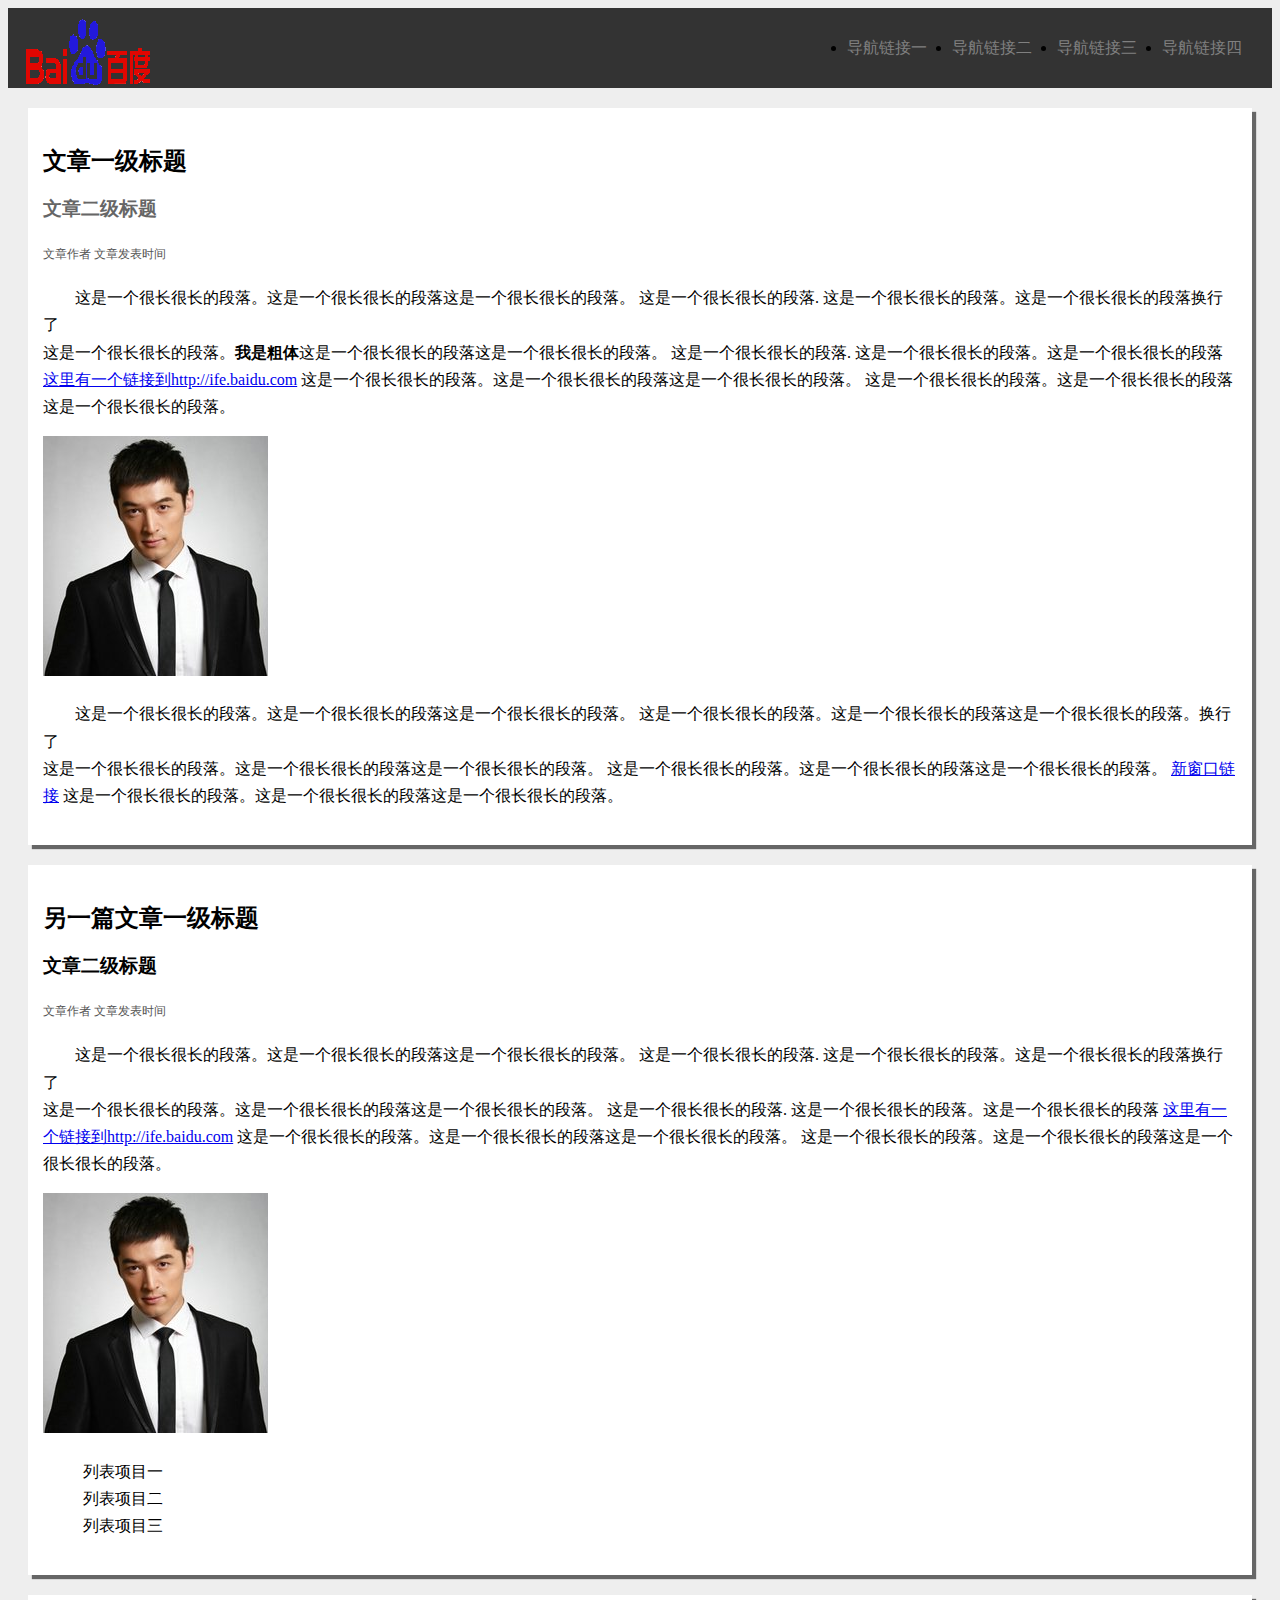
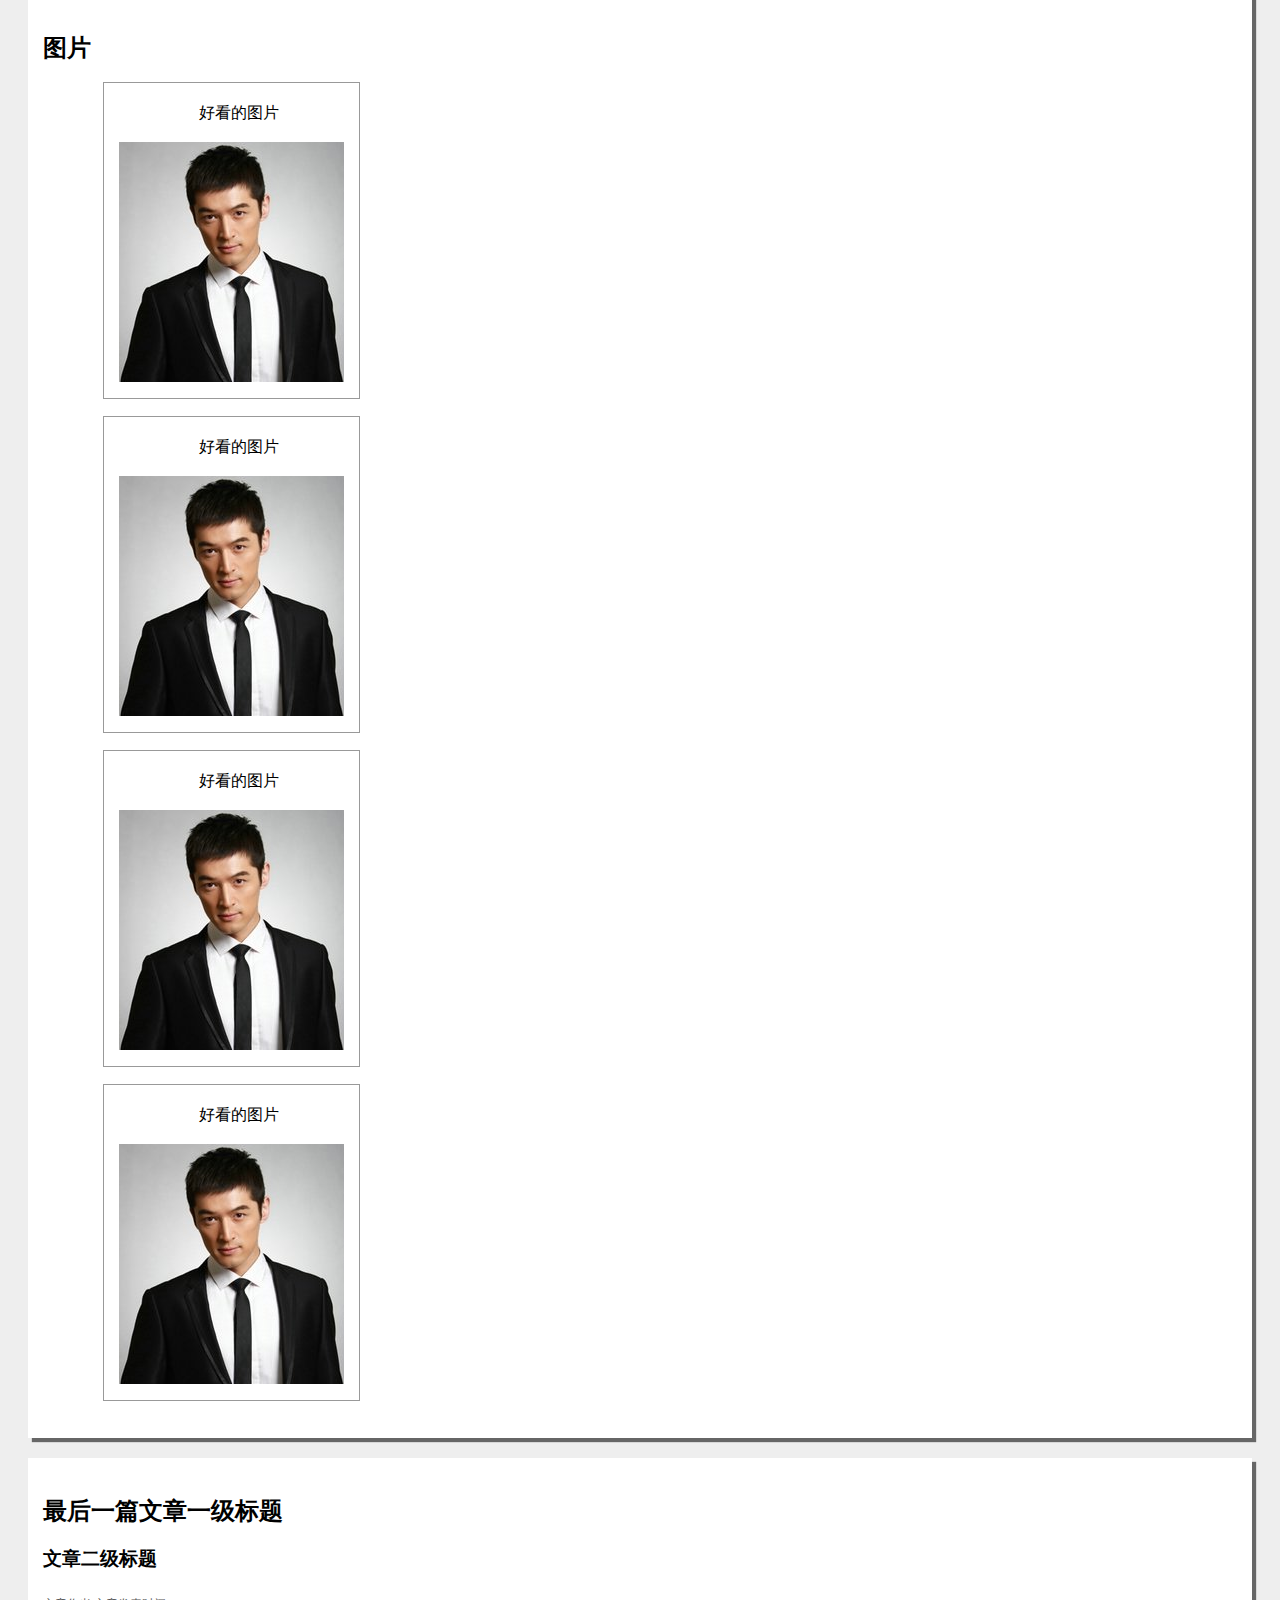
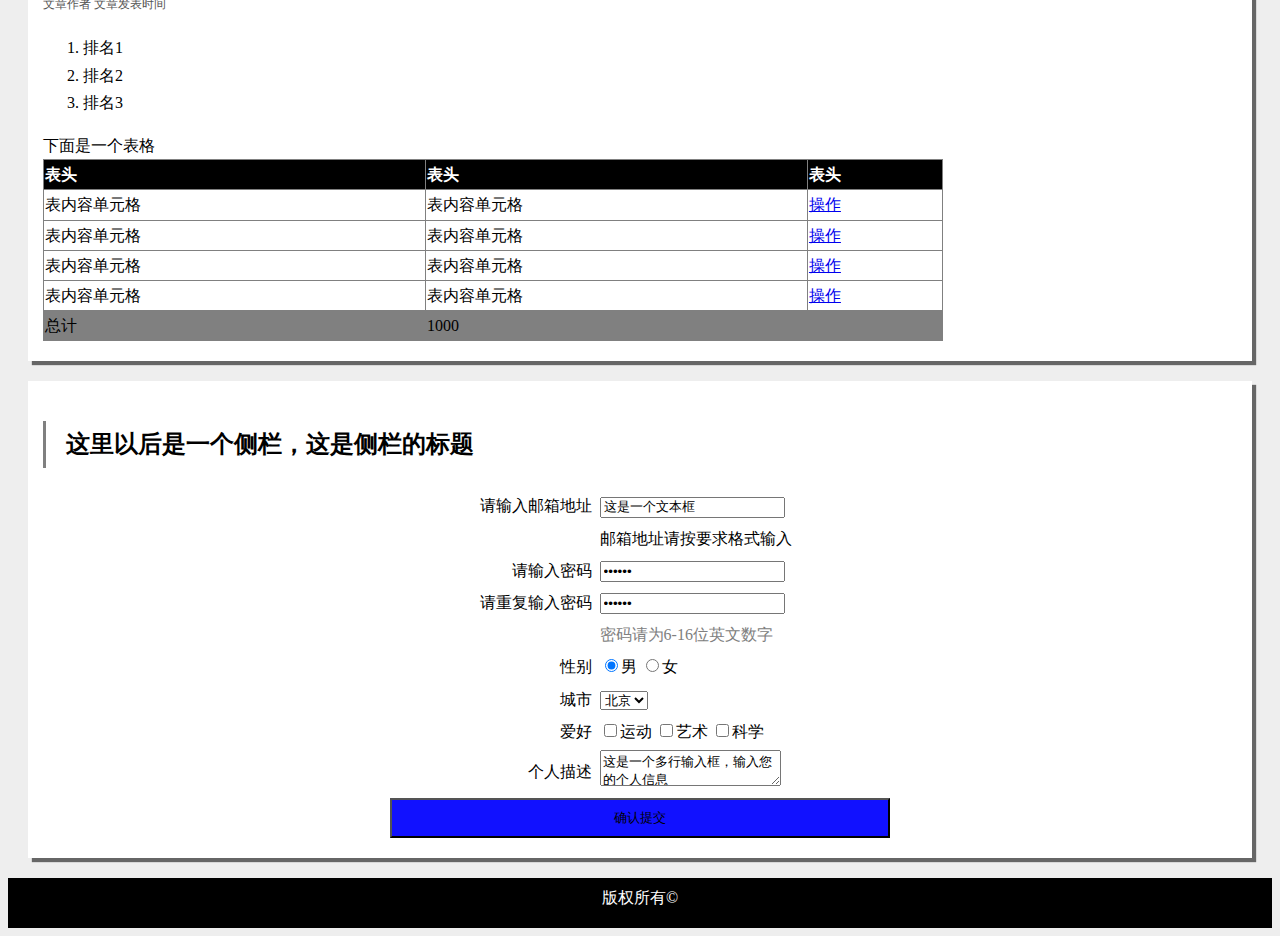
<file: demo-2/index.html>
<!DOCTYPE html>
<html>
	<head>
		<meta charset="UTF-8">
		<title></title>
	    <link rel="stylesheet" type="text/css" href="css/demo2.css">
	</head>
	<body>
		<header>
			<img src="img/logo1.gif">
			 <ul id="hh">
			    <li><a href="#">导航链接一</a></li>
                <li><a href="#">导航链接二</a></li>
                <li><a href="#">导航链接三</a></li>
                <li><a href="#">导航链接四</a></li>
			 </ul>
		</header>
		 <section id="section">
		 	<article class="article">
		 		<h2>文章一级标题</h2>
		 		<h3 class="h3">文章二级标题</h3>
		 		<p class="shm">文章作者&nbsp;文章发表时间</p>
		 		<p class="p1">
		 	       这是一个很长很长的段落。这是一个很长很长的段落这是一个很长很长的段落。
		 	       这是一个很长很长的段落. 这是一个很长很长的段落。这是一个很长很长的段落换行了<br/>
		 		这是一个很长很长的段落。<b>我是粗体</b>这是一个很长很长的段落这是一个很长很长的段落。 
		 	       这是一个很长很长的段落. 这是一个很长很长的段落。这是一个很长很长的段落
		 	       <a href="http://ife.baidu.com">这里有一个链接到http://ife.baidu.com</a> 
		 	     这是一个很长很长的段落。这是一个很长很长的段落这是一个很长很长的段落。
		 	     这是一个很长很长的段落。这是一个很长很长的段落这是一个很长很长的段落。
		 		</p>
		 		<img src="img/1.jpg">
		 		<p class="p1">
		 			这是一个很长很长的段落。这是一个很长很长的段落这是一个很长很长的段落。
		 			这是一个很长很长的段落。这是一个很长很长的段落这是一个很长很长的段落。换行了<br />
		 			这是一个很长很长的段落。这是一个很长很长的段落这是一个很长很长的段落。
		 			这是一个很长很长的段落。这是一个很长很长的段落这是一个很长很长的段落。
		 			<a href="http://ife.baidu.com" target="_blank">新窗口链接</a>
		 			这是一个很长很长的段落。这是一个很长很长的段落这是一个很长很长的段落。
		 		</p>
		 	</article>
		 	<article class="article">
		 		<h2>另一篇文章一级标题</h2>
		 		<h3>文章二级标题</h3>
		 		<p class="shm">文章作者&nbsp;文章发表时间</p>
		 		<p class="p1">
		 	       这是一个很长很长的段落。这是一个很长很长的段落这是一个很长很长的段落。
		 	       这是一个很长很长的段落. 这是一个很长很长的段落。这是一个很长很长的段落换行了<br/>
		 		这是一个很长很长的段落。这是一个很长很长的段落这是一个很长很长的段落。 
		 	       这是一个很长很长的段落. 这是一个很长很长的段落。这是一个很长很长的段落
		 	       <a href="http://ife.baidu.com">这里有一个链接到http://ife.baidu.com</a> 
		 	     这是一个很长很长的段落。这是一个很长很长的段落这是一个很长很长的段落。
		 	     这是一个很长很长的段落。这是一个很长很长的段落这是一个很长很长的段落。
		 		</p>
		 		<img src="img/1.jpg">
		 		<ul id="h2">
		 			<li>列表项目一</li>
		 			<li>列表项目二</li> 
		 			<li>列表项目三</li>
		 		</ul>
		 	</article>
		 	<article class="article">
		 	<h2>图片</h2>
		 	<div id="tp">
		 	 <div><p>好看的图片</p><img src="img/1.jpg"></div>
		 	<div><p>好看的图片</p><img src="img/1.jpg"></div>
		 	 <div><p>好看的图片</p><img src="img/1.jpg"></div>
		 	 <div><p>好看的图片</p><img src="img/1.jpg"></div>
		 	 

		 	 </div>
		 	</article>
		 	<article class="article">
		 		<h2>最后一篇文章一级标题</h2>
		 		<h3>文章二级标题</h3> 
		 		<p class="shm">文章作者&nbsp;文章发表时间</p>
		 		<ol>
		 			<li>排名1</li>
		 			<li>排名2</li>
		 			<li>排名3</li>
		 		</ol>
		 		<caption>下面是一个表格 </caption>
		 		<table id="table">
		 			<tr>
		 				<th>表头</th>
		 				<th>表头</th>
		 				<th>表头</th>
		 			</tr>
		 			<tr>
		 				<td>表内容单元格</td>
		 				<td>表内容单元格</td>
		 				<td><a href="#">操作</a></td>
		 			</tr>
		 			<tr>
		 				<td>表内容单元格</td>
		 				<td>表内容单元格</td>
		 				<td><a href="#">操作</a></td>
		 			</tr>
		 			<tr>
		 				<td>表内容单元格</td>
		 				<td>表内容单元格</td>
		 				<td><a href="#">操作</a></td>
		 			</tr>
		 			<tr>
		 				<td>表内容单元格</td>
		 				<td>表内容单元格</td>
		 				<td><a href="#">操作</a></td>
		 			</tr>
		 			<tr>
		 				<td>总计</td>
		 				<td>1000</td>
		 				<td></td>
		 			</tr>
		 		</table>
		 	</article>
		 </section>
		 <aside class="article">
		 	<h2>这里以后是一个侧栏，这是侧栏的标题</h2>
		 	<form>
		 		 <table>
		 		 	<tr>
		 		 		<td >请输入邮箱地址</td>
		 		 	    <td><input type="email" value="这是一个文本框"></td>
					</tr>
					<tr>
						<td></td>
						<td class=>邮箱地址请按要求格式输入</td>
					</tr>
					<tr>
						<td>请输入密码</td>
						<td><input type="password" value="324343"></td>
						
					</tr>
					<tr>
						<td>请重复输入密码</td>
						<td><input type="password" value="324343"></td>
					</tr>
					<tr>
						<td></td>
						<td class="td">密码请为6-16位英文数字</td>
					</tr>
					<tr>
						<td>性别</td>
						<td>
							<input type="radio" name="sex" checked="checked">男</input>
							<input type="radio" name="sex">女</input>
						</td>
					</tr>
					<tr>
						<td>城市</td>
						<td>
							<select name="city">
								<option>北京</option>
								<option>上海</option>
								<option>昆山</option>
								<option>苏州</option>
							</select>
						</td>
					</tr>
					<tr>
						<td>爱好</td>
						<td>
							<input type="checkbox" name="sp1">运动                            <input type="checkbox" name="sp2">艺术
                            <input type="checkbox" name="sp3">科学
						</td>
					</tr>
					<tr>
						<td>个人描述</td>
						<td>
							<textarea>这是一个多行输入框，输入您的个人信息</textarea>
						</td>
					</tr>
		 		 </table>
		 		  <input type="submit" value="确认提交" id="button">
 
		 	</form>
		 </aside>
		 <footer>
		 	版权所有&copy;
		 </footer>
 	</body>
</html>
</file>
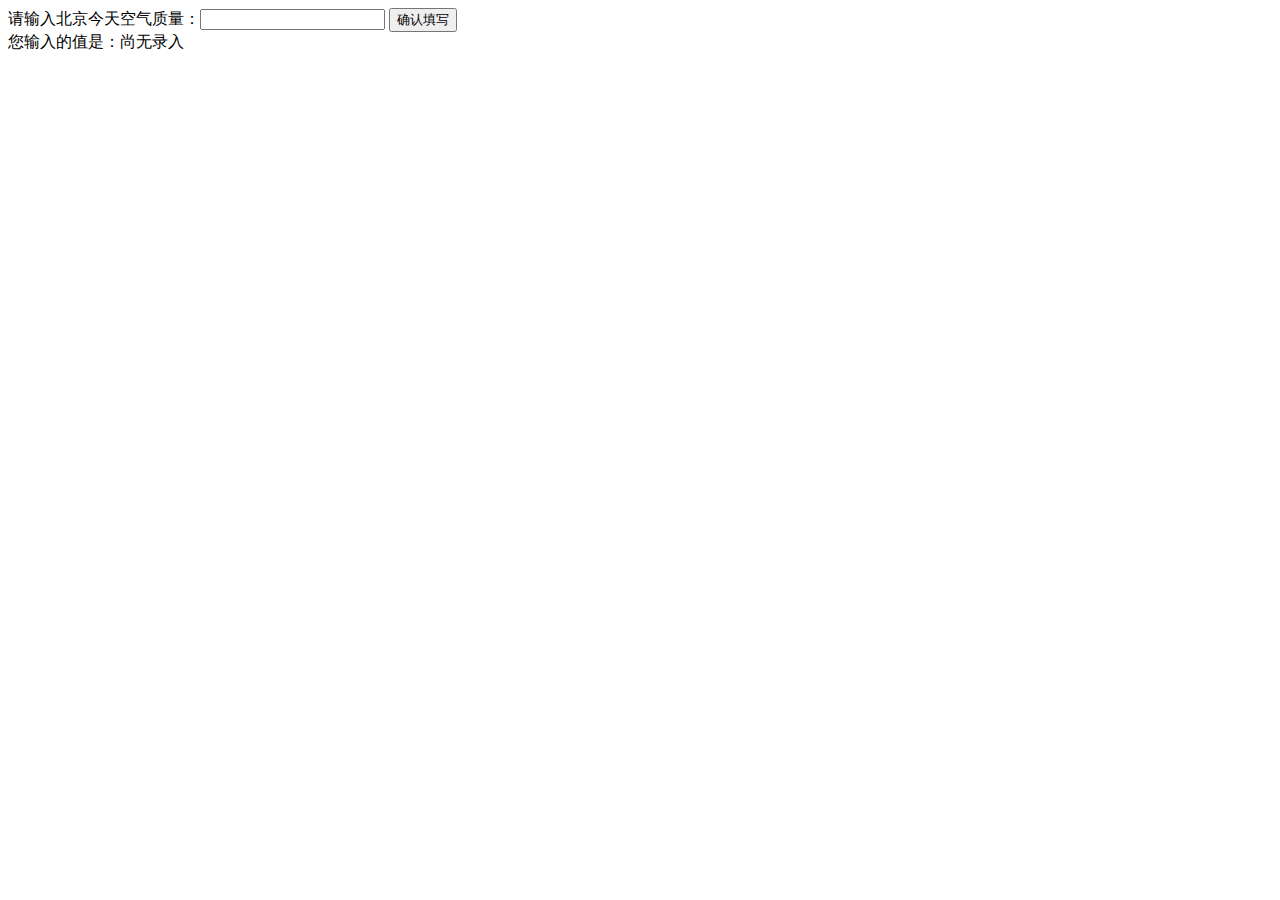
<file: demo01/index.html>
<!DOCTYPE html>
<html>
  <head>
    <meta charset="utf-8">
    <title>IFE JavaScript Task 01</title>
  </head>
<body>

  <label>请输入北京今天空气质量：<input id="aqi-input" type="text"></label>
  <button id="button">确认填写</button>

  <div>您输入的值是：<span id="aqi-display">尚无录入</span></div>

<script type="text/javascript">

(function() {
  /*    
  在注释下方写下代码
  给按钮button绑定一个点击事件
  在事件处理函数中
  获取aqi-input输入的值，并显示在aqi-display中
  */
 document.getElementById('button').addEventListener('click',myfunction,false)
 function myfunction(){
 	var aqi_input=document.getElementById('aqi-input');
 	document.getElementById('aqi-display').textContent=aqi_input.value;
 }
})();

</script>
</body>
</html>
</file>
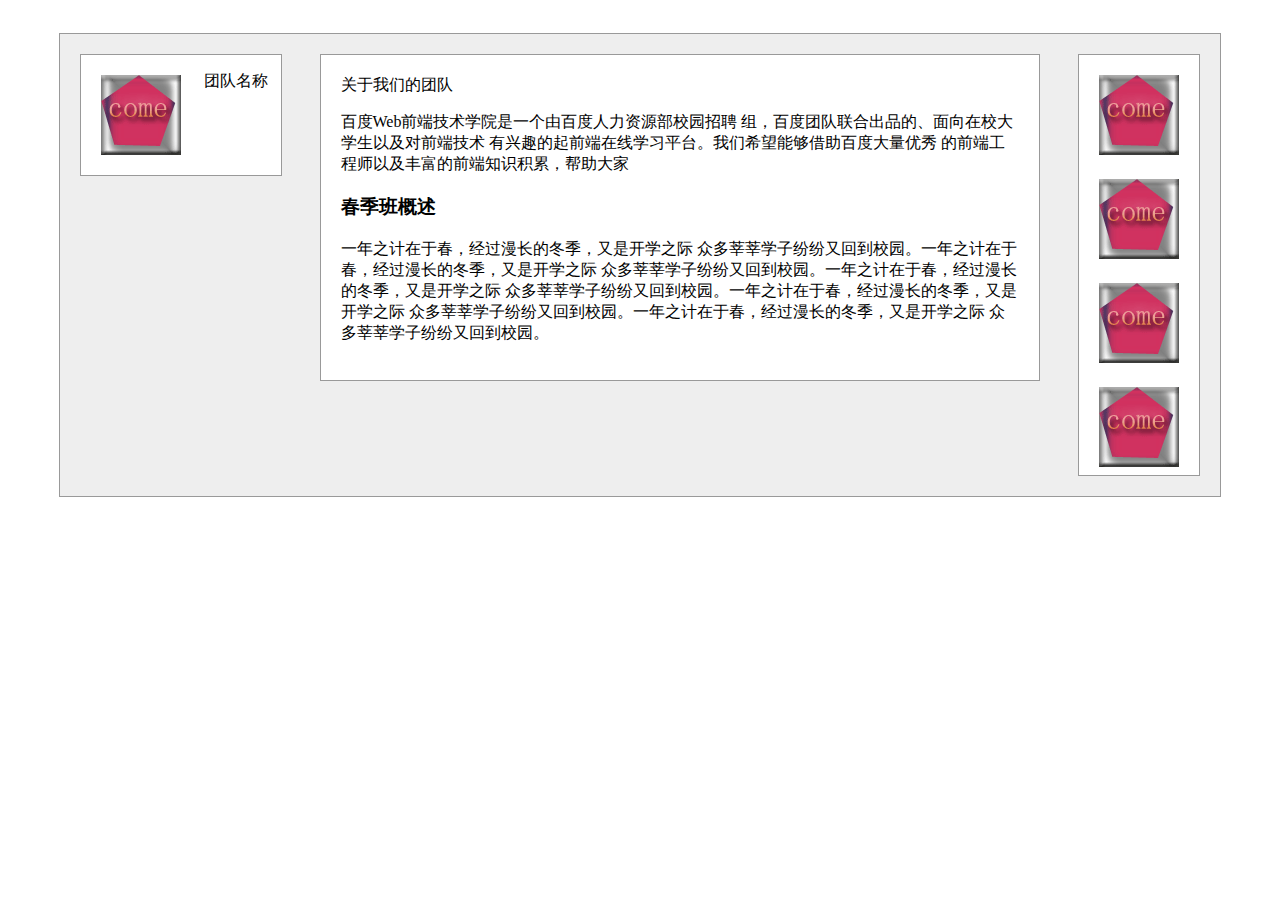
<file: demo03/index.html>
<!DOCTYPE html>
<html>
	<head>
		<meta charset="utf-8" />
		<title>第三个任务</title>
		<link rel="stylesheet" type="text/css" href="css/demo3.css">		
	</head>
	<body>
		<div id="big">
			 
				<div id="geren">
				<img src="img/logo.gif"><br />
				<img src="img/logo.gif"><br />
				<img src="img/logo.gif"><br />
				<img src="img/logo.gif">
			</div>
			<div id="tuan">
				 <img src="img/logo.gif"> 
				 <p>团队名称</p> 
			</div>
			
			
			<div id="main">
				<span>关于我们的团队</span>
				<p>百度Web前端技术学院是一个由百度人力资源部校园招聘
				组，百度团队联合出品的、面向在校大学生以及对前端技术
				有兴趣的起前端在线学习平台。我们希望能够借助百度大量优秀
				的前端工程师以及丰富的前端知识积累，帮助大家</p>
				<h3>春季班概述</h3>
				<p>一年之计在于春，经过漫长的冬季，又是开学之际
				众多莘莘学子纷纷又回到校园。一年之计在于春，经过漫长的冬季，又是开学之际
				众多莘莘学子纷纷又回到校园。一年之计在于春，经过漫长的冬季，又是开学之际
				众多莘莘学子纷纷又回到校园。一年之计在于春，经过漫长的冬季，又是开学之际
				众多莘莘学子纷纷又回到校园。一年之计在于春，经过漫长的冬季，又是开学之际
				众多莘莘学子纷纷又回到校园。
				</p>
		 
		</div>
		</div>
	</body>
</html>
</file>
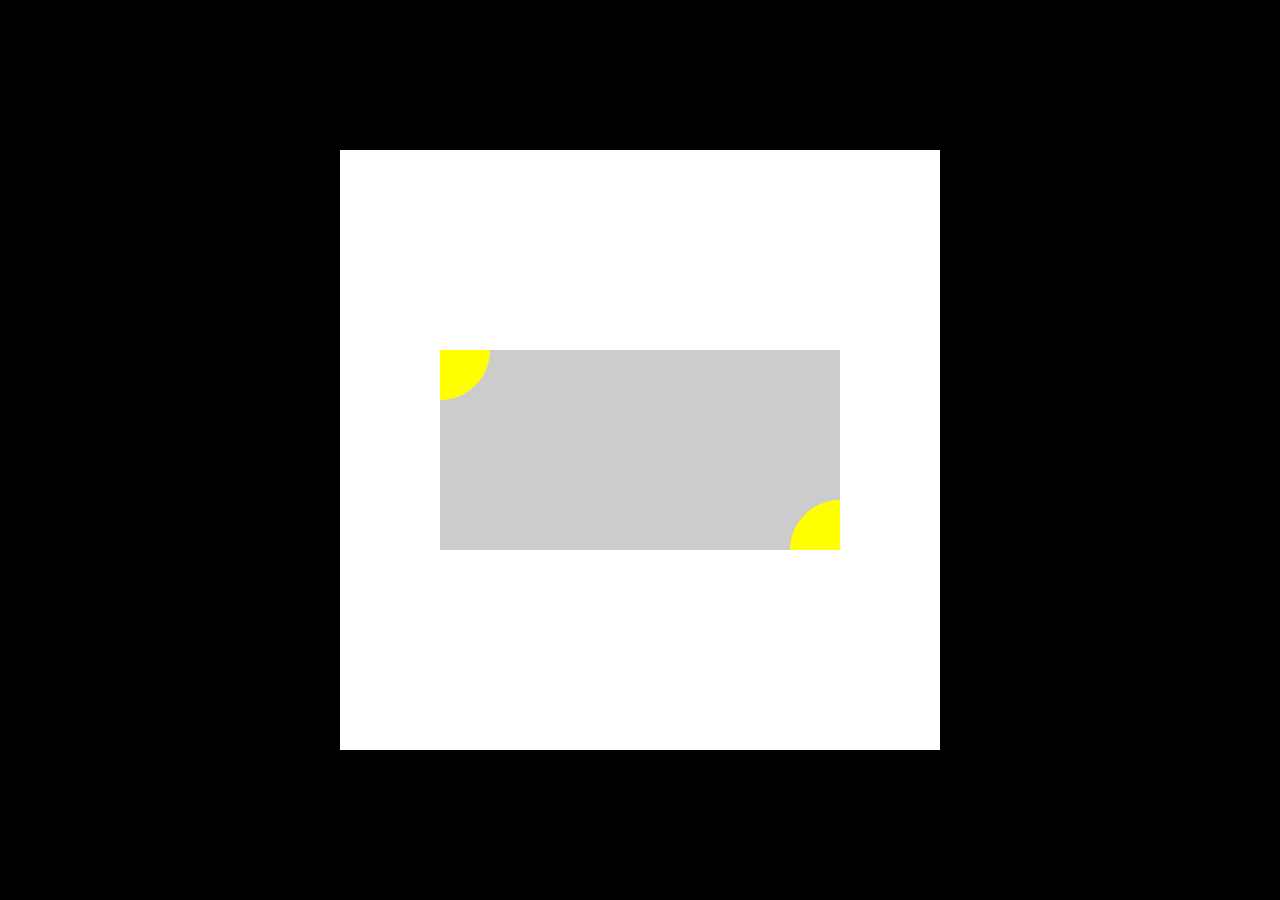
<file: demo04/index.html>
<!DOCTYPE html>
<html>
<head lang="en">
    <meta charset="UTF-8">
    <title>任务四：定位和居中问题</title>
    <link rel="stylesheet" type="text/css" href="css/demo04style.css">
</head>
<body>
<div class="main"> 
    <div class="mainLeft"></div>
    <div class="mainRight"></div>
</div>
</body>
</html>
</file>
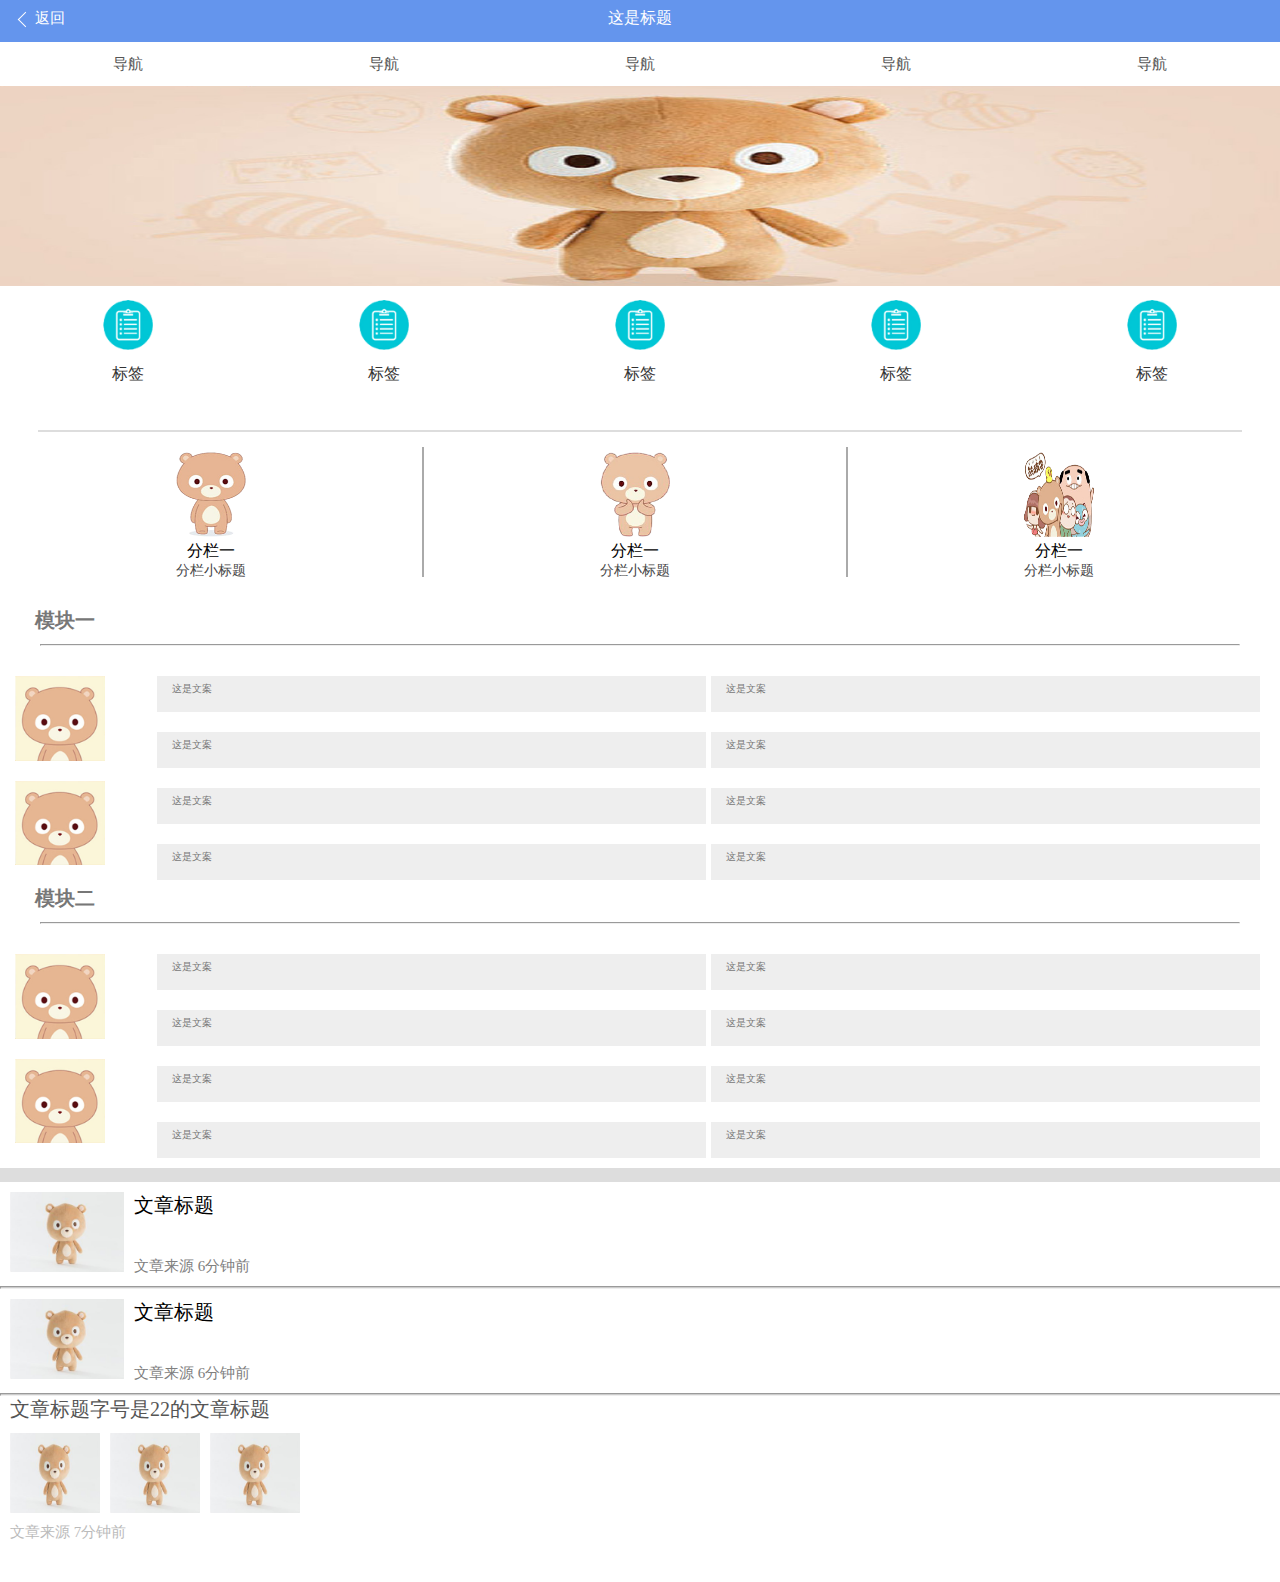
<file: demo11手机页面/index.html>
<!DOCTYPE html>
<html>
	<head>
		<meta charset="utf-8" />
		<title></title>
		<link type="text/css" rel="stylesheet" href="css/demo11.css">
	</head>
	<body>
		<header>
			 <p class="head-title">这是标题</p>
         <div></div>
			 <a href="#">返回</a>
		</header>
		<nav>
      <div><a href="">导航</a></div>
      <div><a href="">导航</a></div>
      <div><a href="">导航</a></div>
      <div><a href="">导航</a></div>
      <div><a href="">导航</a></div>
		</nav>
		<div class="big-img">
			<img src="img/1.png" alt="">				
		</div>
		<div class="label">
			<div>
				<img src="img/2.png" alt="">
				<p>标签</p>
			</div>
			<div>
				<img src="img/2.png" alt="">
				<p>标签</p>
			</div>
			<div>
				<img src="img/2.png" alt="">
				<p>标签</p>
			</div>
			<div>
				<img src="img/2.png" alt="">
				<p>标签</p>
			</div>
			<div>
				<img src="img/2.png" alt="">
				<p>标签</p>
			</div>
		</div>
		<hr />
		<div class="fenlan">
			<div>
				<img src="img/3.png" alt=""> 
				<p>分栏一</p>
				<p>分栏小标题</p>
			</div>
      <div class="shuxian"> </div>
			<div>
				<img src="img/4.png" alt=""> 
				<p>分栏一</p>
				<p>分栏小标题</p>
			</div>
      <div class="shuxian"> </div>
			<div>
				<img src="img/5.png" alt=""> 
				<p>分栏一</p>
				<p>分栏小标题</p>
			</div>
		</div>
		<div class="mokuai">
	        <p class="mokuai-title">模块一</p>
	        <hr />
         <div class="mokuai-fenlan">
	        <div class="mokuai-img">
		        <img src="img/6.png"> 
		        <img src="img/6.png">
	        </div>
            <div class="mokuai-word">
              <div>
                <div>这是文案</div>
                <div>这是文案</div>
              </div>
             <div>
               <div>这是文案</div>
               <div>这是文案</div>
              </div>
              <div>
                <div>这是文案</div>
                <div>这是文案</div>
              </div>
              <div>
                <div>这是文案</div>
                <div>这是文案</div>
              </div>
           </div>
      </div>
		</div>
		<div class="mokuai">
      <p class="mokuai-title">模块二</p>
			<hr />
      <div class="mokuai-fenlan">
			<div class="mokuai-img">
				<img src="img/6.png"> 
		        <img src="img/6.png">
			</div>
			<div class="mokuai-word">
        <div>
          <div>这是文案</div>
          <div>这是文案</div>
        </div>
        <div>
          <div>这是文案</div>
          <div>这是文案</div>
        </div>
        <div>
          <div>这是文案</div>
          <div>这是文案</div>
        </div>
        <div>
          <div>这是文案</div>
          <div>这是文案</div>
        </div>
            </div>
		</div>
    </div>
    <hr />
		<div class="title1">
			<img src="img/7.png">
			<div>
				<p>文章标题</p><br />
				<p>文章来源&nbsp;6分钟前</p>
			</div>
		</div>
    <hr class="hrr"/>
    <div class="title1">
      <img src="img/7.png">
      <div>
        <p>文章标题</p><br />
        <p>文章来源&nbsp;6分钟前</p>
      </div>
    </div>
    <hr class="hrr"/>
		<div class="title3">
			<p>文章标题字号是22的文章标题</p>
      <div>
        <img src="img/7.png" alt="">
        <img src="img/7.png" alt="">
        <img src="img/7.png" alt="">
      </div>
			
			<p>文章来源&nbsp;7分钟前</p>
		</div>
</body>
</html>
</file>
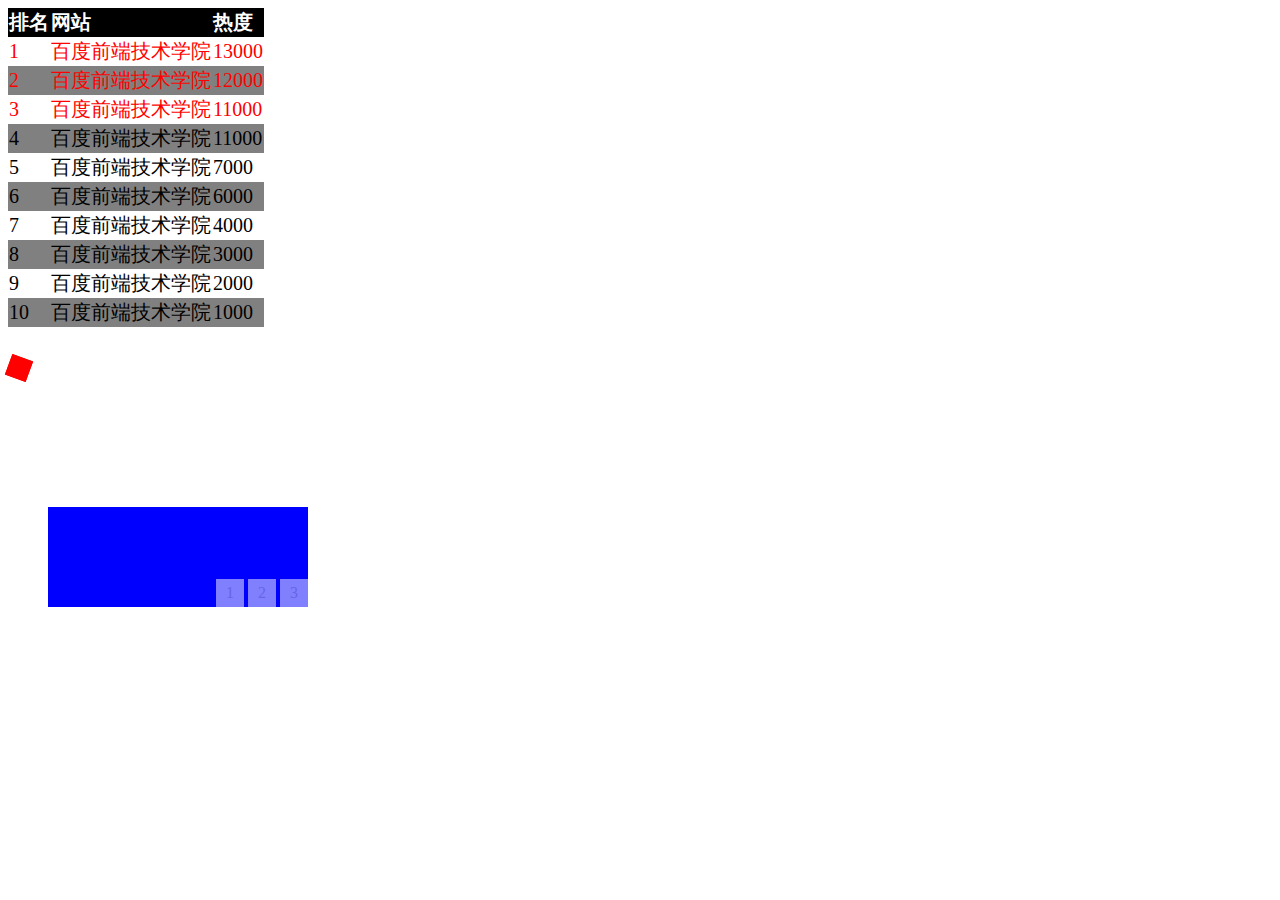
<file: demo12/index.html>
<!DOCTYPE html>
<html>
	<head>
		<meta charset="utf-8" />
		<title> </title>
		<link rel="stylesheet" type="text/css" href="css/demo12.css">
	</head>
	<body>
		<table>
			<tr>
				<th>排名</th>
				<th>网站</th>
				<th>热度</th>
			</tr>
			<tr class="red">
				<td>1</td>
				<td>百度前端技术学院</td>
				<td>13000</td>
			</tr>
			<tr class="red">
				<td>2</td>
				<td>百度前端技术学院</td>
				<td>12000</td>
			</tr>
			<tr class="red">
				<td>3</td>
				<td>百度前端技术学院</td>
				<td>11000</td>
			</tr>
			<tr>
				<td>4</td>
				<td>百度前端技术学院</td>
				<td>11000</td>
			</tr>
			<tr>
				<td>5</td>
				<td>百度前端技术学院</td>
				<td>7000</td>
			</tr>
			<tr>
				<td>6</td>
				<td>百度前端技术学院</td>
				<td>6000</td>
			</tr>
			<tr>
				<td>7</td>
				<td>百度前端技术学院</td>
				<td>4000</td>
			</tr>
			<tr>
				<td>8</td>
				<td>百度前端技术学院</td>
				<td>3000</td>
			</tr>
			<tr>
				<td>9</td>
				<td>百度前端技术学院</td>
				<td>2000</td>
			</tr>
			<tr>
				<td>10</td>
				<td>百度前端技术学院</td>
				<td>1000</td>
			</tr>
		</table>
		<div>
			<div id="lang"></div>
		</div>
 
<div class="banner">
        <span id="img1"></span>
        <span id="img2"></span>
        <span id="img3"></span>
        <ul class="banner-container">
            <li></li>
            <li></li>
            <li></li>
        </ul>
        <div class="banner-controller">
            <a href="#img1">1</a>
            <a href="#img2">2</a>
            <a href="#img3">3</a>
        </div>
</div>
	</body>
</html>
</file>
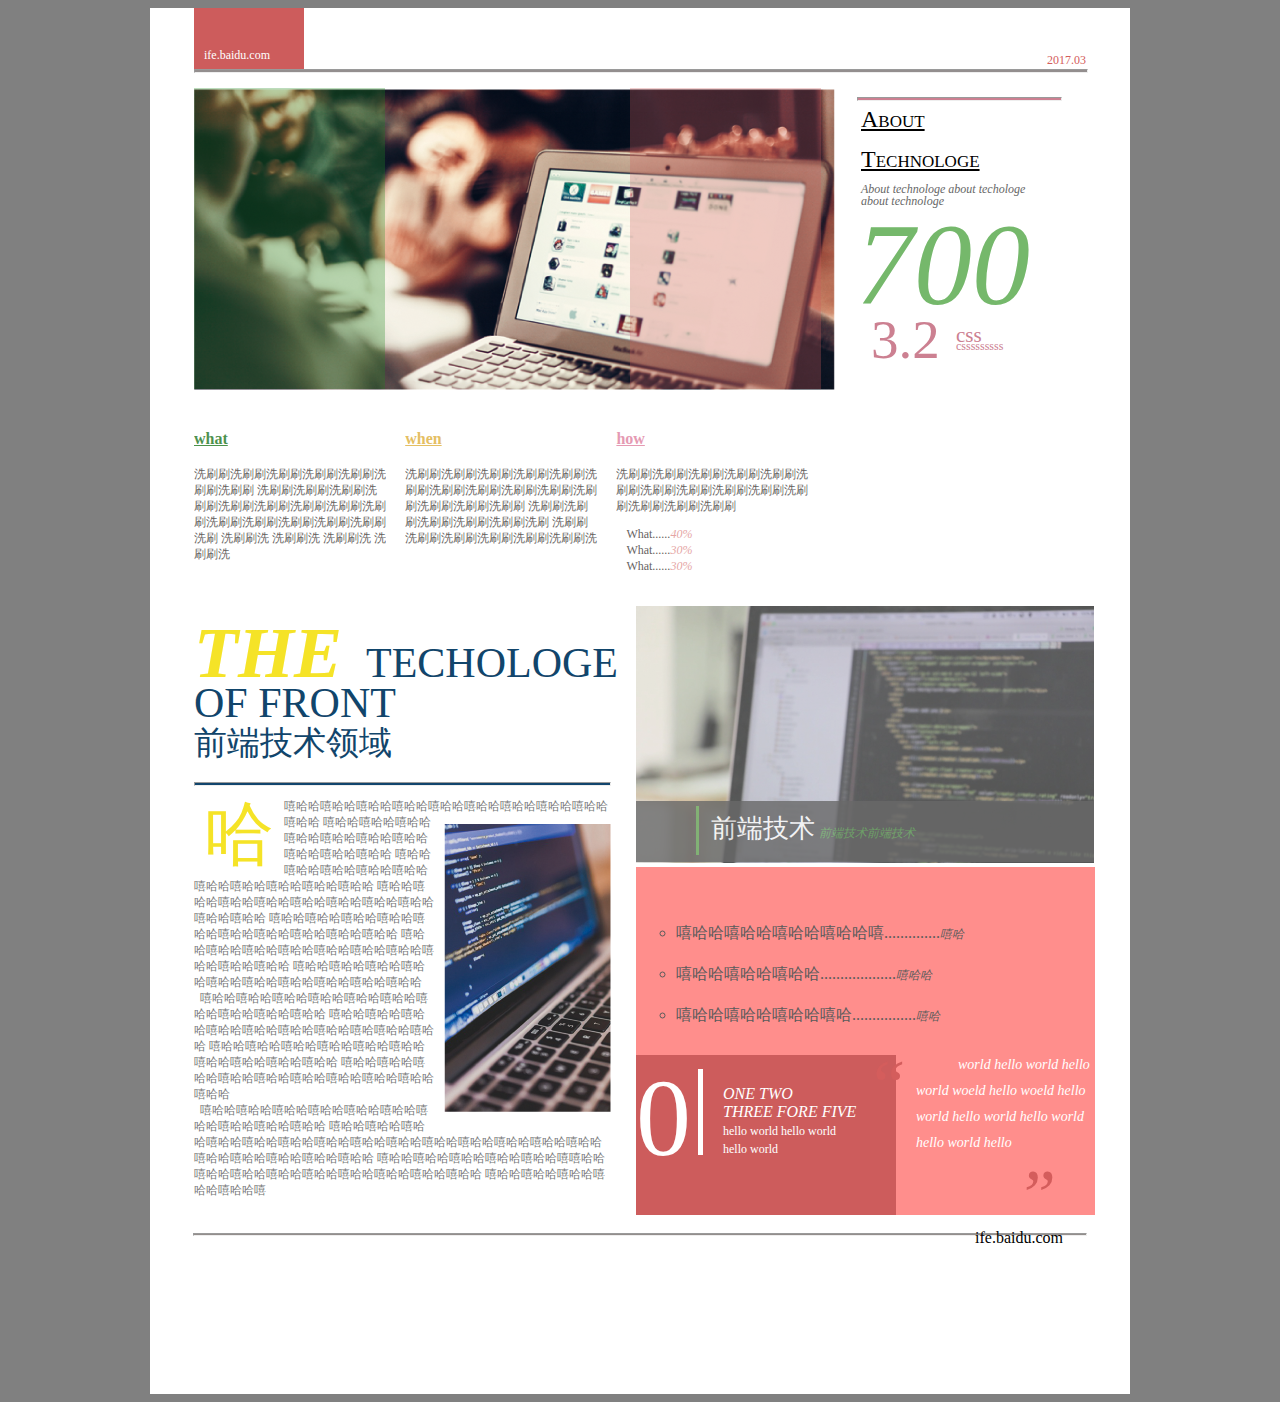
<file: demo6/index.html>
<!DOCTYPE html>
<html>
	<head>
		<meta charset="utf-8" />
		<title>报纸</title>
		<link rel="stylesheet" type="text/css" href="css/demo6.css">
	</head>
	<body>
		<header>
			<p id="time">2017.03</p>
			<p id="brand">ife.baidu.com</p>
		</header>
		<hr / id="hr1">
		<div id="pp">
			<hr />
			<p id="p1-1"> About<br />
			 Technologe<br />
			 </p>
			 <p id="p1-2">
			 	About technologe about techologe <br />
			 	about technologe
			 </p>
			 <p id="p1-3">
			 	700
			 </p>			 
			 	<p id="p1-5">3.2</p>
			 	<p id="p1-6">css</p>
			 	<p id="p1-7">csssssssss</p>		 			
		</div>
		<img src="img/左上大图.png" alt="大图" id="tu1"> <div id="yy1"></div>
		<div id="yy2"></div>
		<article id="article1">
            <div class="lie">
			<h2>what</h2>
			<p id="what"> 洗刷刷洗刷刷洗刷刷洗刷刷洗刷刷洗刷刷洗刷刷
			洗刷刷洗刷刷洗刷刷洗刷刷洗刷刷洗刷刷洗刷刷洗刷刷洗刷刷洗刷刷洗刷刷洗刷刷洗刷刷洗刷刷洗刷
			洗刷刷洗 洗刷刷洗 洗刷刷洗 洗刷刷洗 			
			</p>
            </div>
            <div class="lie">
			<h2>when</h2>
			<p id="when">
				洗刷刷洗刷刷洗刷刷洗刷刷洗刷刷洗刷刷洗刷刷洗刷刷洗刷刷洗刷刷洗刷刷洗刷刷洗刷刷洗刷刷
				洗刷刷洗刷刷洗刷刷洗刷刷洗刷刷洗刷 洗刷刷洗刷刷洗刷刷洗刷刷洗刷刷洗刷刷洗 
			</p>
			</div>
			<div class="lie">
			<h2>how</h2>
			<p id="how">
				洗刷刷洗刷刷洗刷刷洗刷刷洗刷刷洗刷刷洗刷刷洗刷刷洗刷刷洗刷刷洗刷刷洗刷刷洗刷刷洗刷刷
			 <ul id="liebiao">
				<li>what......<span>40%</span></li>
				<li>what......<span>30%</span></li>
				<li>what......<span>30%</span>
			</ul>
		 
			 
			</p>
			</div>
			
		</article>
		<article id="article2">
			<p id="p2">
			<span>THE</span> <span>TECHOLOGE<br />
		     OF FRONT<br /></span>
		     <span>前端技术领域</span>
		     
		</p>
		    <hr />
		    <p id="pp2"> 		   
			<span>哈</span> 
			嘻哈哈嘻哈哈嘻哈哈嘻哈哈嘻哈哈嘻哈哈嘻哈哈嘻哈哈嘻哈哈嘻哈哈
			<img src="img/配图三.png">
			嘻哈哈嘻哈哈嘻哈哈嘻哈哈嘻哈哈嘻哈哈嘻哈哈嘻哈哈嘻哈哈嘻哈哈
			嘻哈哈嘻哈哈嘻哈哈嘻哈哈嘻哈哈嘻哈哈嘻哈哈嘻哈哈嘻哈哈嘻哈哈
			嘻哈哈嘻哈哈嘻哈哈嘻哈哈嘻哈哈嘻哈哈嘻哈哈嘻哈哈嘻哈哈嘻哈哈
			嘻哈哈嘻哈哈嘻哈哈嘻哈哈嘻哈哈嘻哈哈嘻哈哈嘻哈哈嘻哈哈嘻哈哈
			嘻哈哈嘻哈哈嘻哈哈嘻哈哈嘻哈哈嘻哈哈嘻哈哈嘻哈哈嘻哈哈嘻哈哈
			嘻哈哈嘻哈哈嘻哈哈嘻哈哈嘻哈哈嘻哈哈嘻哈哈嘻哈哈嘻哈哈嘻哈哈<br/>
			&nbsp;&nbsp;嘻哈哈嘻哈哈嘻哈哈嘻哈哈嘻哈哈嘻哈哈嘻哈哈嘻哈哈嘻哈哈嘻哈哈
			嘻哈哈嘻哈哈嘻哈哈嘻哈哈嘻哈哈嘻哈哈嘻哈哈嘻哈嘻哈哈嘻哈哈
			嘻哈哈嘻哈哈嘻哈哈嘻哈哈嘻哈哈嘻哈哈嘻哈哈嘻哈哈嘻哈哈嘻哈哈
			嘻哈哈嘻哈哈嘻哈哈嘻哈哈嘻哈哈嘻哈哈嘻哈哈嘻哈哈嘻哈哈嘻哈哈<br/>
			&nbsp;&nbsp;嘻哈哈嘻哈哈嘻哈哈嘻哈哈嘻哈哈嘻哈哈嘻哈哈嘻哈哈嘻哈哈嘻哈哈
			嘻哈哈嘻哈哈嘻哈哈嘻哈哈嘻哈哈嘻哈哈嘻哈哈嘻哈哈嘻哈哈嘻哈哈嘻哈哈嘻哈哈嘻哈哈嘻哈哈嘻哈哈嘻哈哈嘻哈哈嘻哈哈嘻哈哈
			嘻哈哈嘻哈哈嘻哈哈嘻哈哈嘻哈哈嘻嘻哈哈嘻哈哈嘻哈哈嘻哈哈嘻哈哈嘻哈哈嘻哈哈嘻哈哈嘻哈哈
			嘻哈哈嘻哈哈嘻哈哈嘻哈哈嘻哈哈嘻	 
		</p>
		    <aside>
			<img src="img/配图二.png" id="last">	
				<div id="l1">
					<span>前端技术</span>
				    <span>前端技术前端技术</span>
				</div>
		 
			<div id="di">
				<ul>
				<li>嘻哈哈嘻哈哈嘻哈哈嘻哈哈嘻..............<span>嘻哈</span></li> 
				<li>嘻哈哈嘻哈哈嘻哈哈...................<span>嘻哈哈</span></li> 
				<li>嘻哈哈嘻哈哈嘻哈哈嘻哈................<span>嘻哈</span></li>
				</ul>
				<div id="into">
					<span>0</span>
					<span></span>
					<span>
						<span>ONE TWO <BR />
					THREE FORE FIVE
						</span><BR />
					<span>hello world hello world<br />
					hello world
					</span>
					</span>
				</div>
				<div id="yinyan">
					<span>“</span>
					<span id="zm">world hello world hello world
					woeld hello woeld hello world hello
					world hello world hello world hello
					</span>	 
					<span>”</span>
				</div>
			 </div>
		     </aside>
	    </article>
	    <footer>
	    	<hr />
	    	<p>ife.baidu.com</p>
	    </footer>
	</body>
</html>
</file>
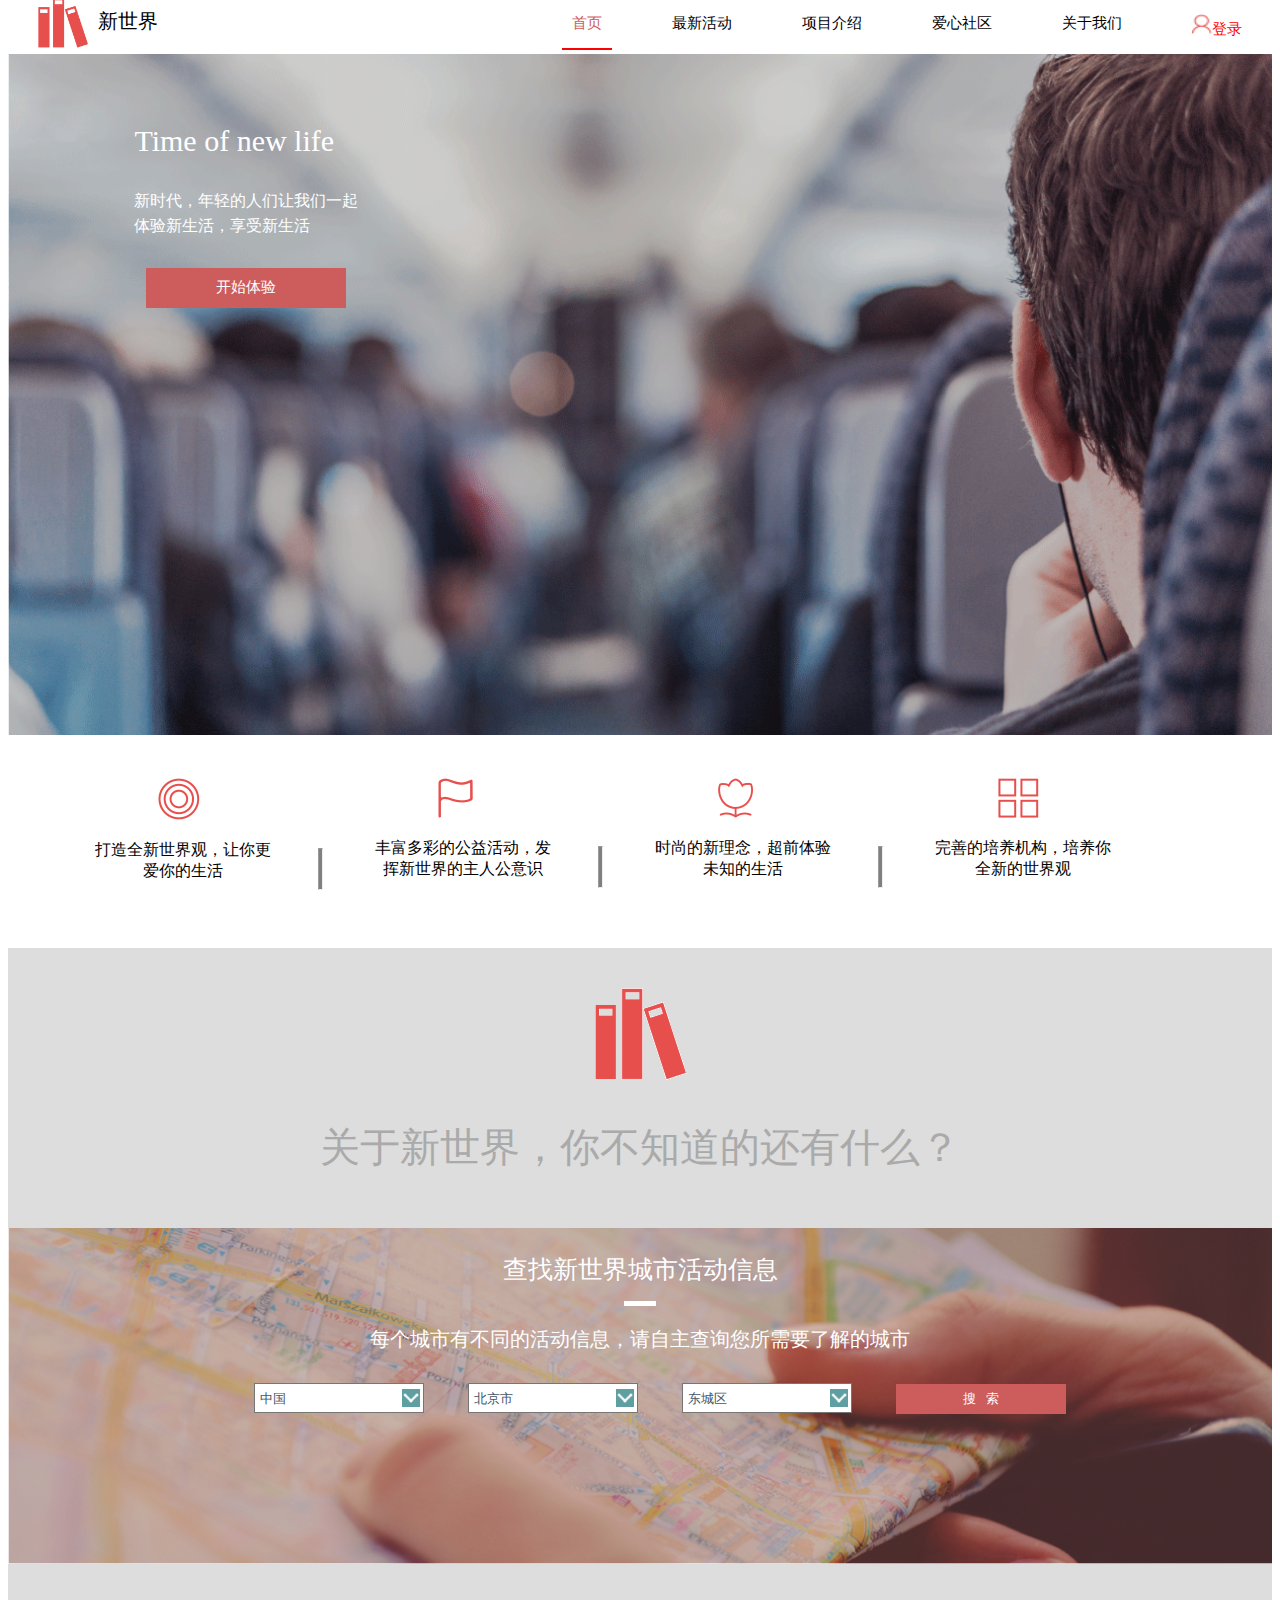
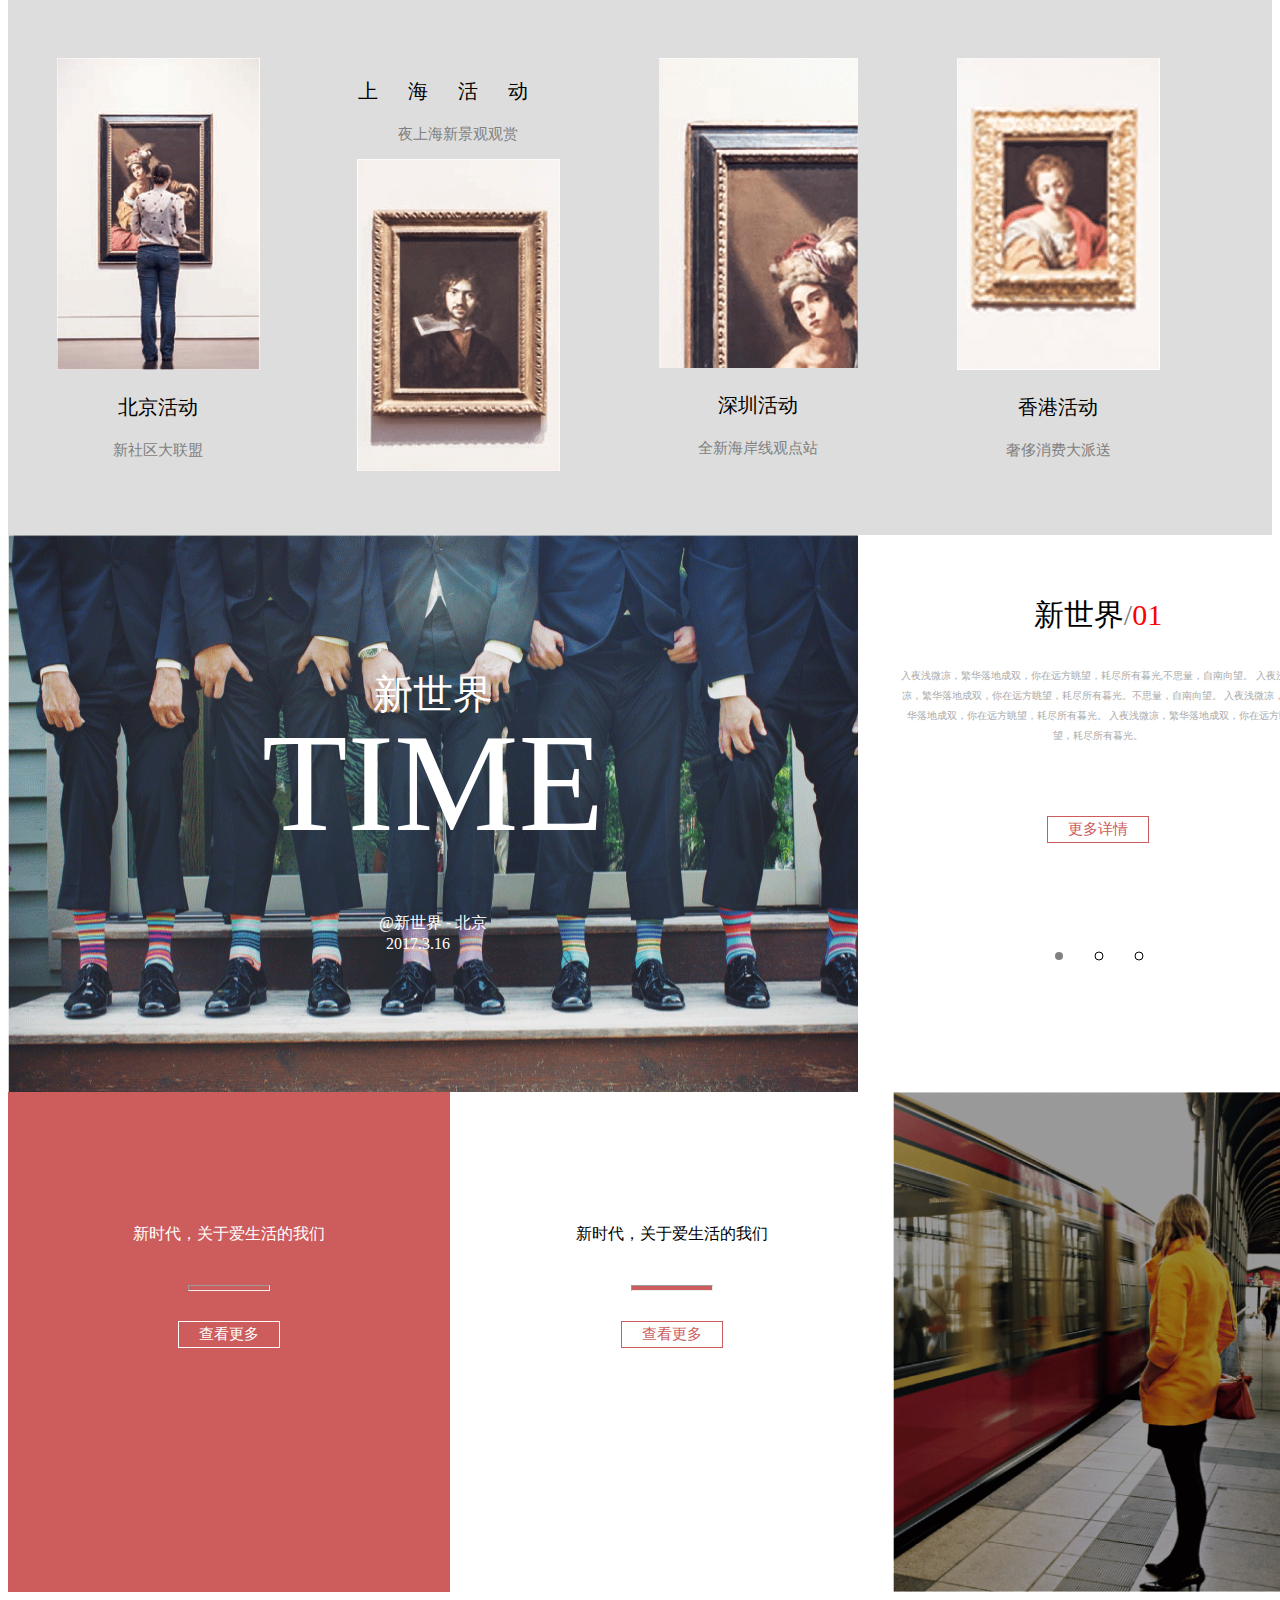
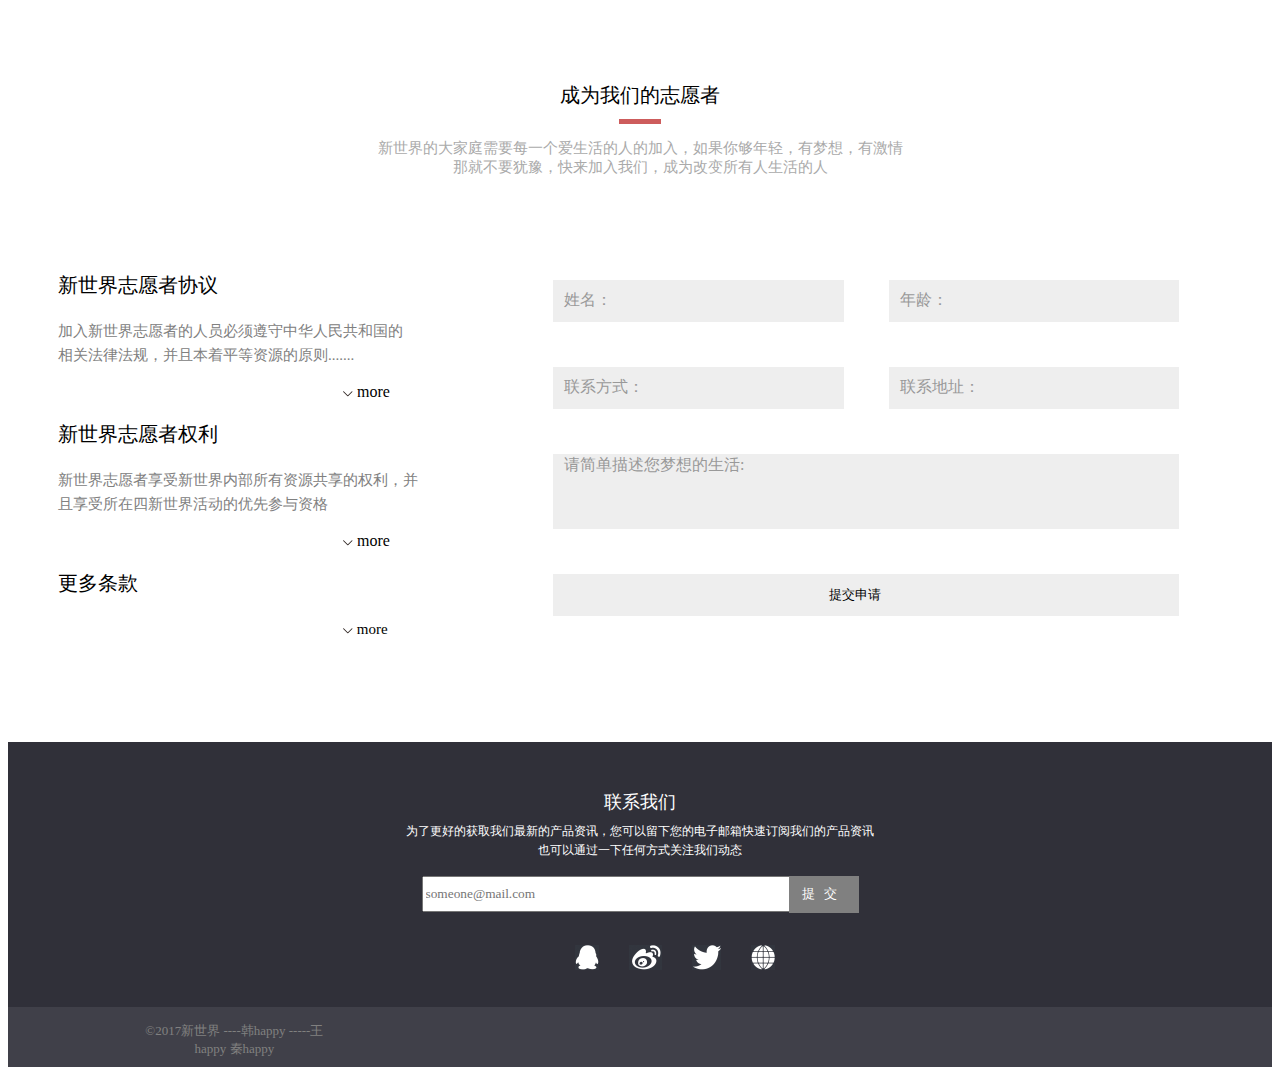
<file: demo7/index.html>
<!--<div id="all" class="container">-->
<!DOCTYPE html>
<html>
	<head>
		<meta charset="utf-8">
		<title>新世界</title>
		<link rel="stylesheet" type="text/css" href="css/demo7.css">
	</head>
<header>
    <div id="newworld">
      <img src="img/s3_1.gif">
      <p>新世界</p>
    </div>
    <ul>
      <li><a href="#">首页</a></li>
      <li><a href="#">最新活动</a></li>
      <li><a href="#">项目介绍</a></li>
      <li><a href="#">爱心社区</a></li>
      <li><a href="#">关于我们</a></li>
      <li><a href="#" style="color:red;"><img src="img/title_login.gif" id="img">登录 <a></li>
    </ul>
</header>
<!--头部-->
<article>
  <section id="part1">
     <img src="img/beijing.gif">
    <div id="title">
      <p id="p1">Time of new life</p>
      <p class="word">新时代，年轻的人们让我们一起<br>体验新生活，享受新生活</p>
      <input type="button" class="button1" value="开始体验">
    </div>
  </section>
  
  <section id="icons">
     <div class="pic1">
     	<img src="img/s2_1.gif" alt="" >
     	<p>打造全新世界观，让你更<br>爱你的生活</p>
     	<hr />
     </div>
     <div class="pic1">
     	<img src="img/s2_2.gif" alt=""> 
     	<p>丰富多彩的公益活动，发<br>挥新世界的主人公意识</p>
     	 <hr />
     </div>
     <div class="pic1">
     	<img src="img/s2_3.gif" alt="">
     	<p>时尚的新理念，超前体验<br>未知的生活</p>
        <hr />
     </div>

     <div class="pic1">
     	<img src="img/s2_4.gif" alt="">
     	<p>完善的培养机构，培养你<br>全新的世界观</p>
  
    </div>
  </section>
  
  <section id="big-icon">
     <img src="img/s3_1.gif">
    <p>关于新世界，你不知道的还有什么？</p>
  </section>
  
  <section id="part2">
  	  <img src="img/s4_b.png" alt="" id="img2">
  	  <div id="part2-1">
	  	  <p id="p1">查找新世界城市活动信息</p>
	      <hr/>
	      <p id="p2">每个城市有不同的活动信息，请自主查询您所需要了解的城市</p>
	
	      <div id="choose">
	        <select>
	          <option>中国</option>
	          <option>中国</option>
	          <option>中国</option>
	          <option>中国</option>
	          <option>中国</option>
	        </select>
	        <select>
	          <option>北京市</option>
	          <option>天津市</option>
	          <option>广东省</option>
	          <option>河北省</option>
	          <option>内蒙古自治区</option>
	          <option>辽宁省</option>
	        </select>
	        <select>
	          <option>东城区</option>
	          <option>西城区</option>
	          <option>朝阳区</option>
	          <option>海淀区</option>
	          <option>丰台区</option>
	        </select>
	        <input type="button" value="搜   索">
	        </div>
      </div>
  </section>
  
  <section id="activities">
  	<div id="all">
     <div class="act">
     	<img src="img/s5_1.gif" alt="">
     	
     		<p class="sp">北京活动</p>
     		<p>新社区大联盟</p>
    </div>
     	<div class="act">   		
     			<p id="shanghai" class="sp">上海活动</p>
     			<p>夜上海新景观观赏</p>    		
     		   <img src="img/s5_2.gif" alt=""> 
     	</div>
     	<div class="act">
     		<img src="img/s5_3.gif" alt="">
     		
     			<p class="sp">深圳活动</p>
     			<p>全新海岸线观点站</p>    		
     	</div>
     	<div class="act">
     		<img src="img/s5_4.gif" alt="">
     		<p class="sp">香港活动</p>
     		<p>奢侈消费大派送</p>
     	</div>	
    	</div>
 </section>
 
  <section id="part3" class="container">
  	<div id="left">
 
      	<p id="p3-1">新世界</p> <p id="p3-2">TIME</p>
      	<p id ="p3-3">@新世界 - 北京</p>
      	<p id="p3-4">2017.3.16</p>
     
    </div>
      
      
      <div id="right">
      	<p>新世界<span>/</span><span>01</span></p>
      	<p>
      		入夜浅微凉，繁华落地成双，你在远方眺望，耗尽所有暮光,不思量，自南向望。
      		入夜浅微凉，繁华落地成双，你在远方眺望，耗尽所有暮光。不思量，自南向望。
      		入夜浅微凉，繁华落地成双，你在远方眺望，耗尽所有暮光。 
      		入夜浅微凉，繁华落地成双，你在远方眺望，耗尽所有暮光。
      	</p>
      	<input type="button" value="更多详情" class="button1"></input>
     
      	<ul>
      		<li></li>
      		<li></li>
      		<li></li>
      	</ul>
 
      </div>
  </section>
  
  <section id="part4">
    <div id="part4-1">
    	<p>新时代，关于爱生活的我们</p><hr />
    	<input type="button"value="查看更多"  class="button1">
    </div>
    <div id="part4-2">
    	<p>新时代，关于爱生活的我们</p><hr />
    	<input type="button"value="查看更多"  class="button1">
    </div>
    <div id="part4-3">
    	<img src="img/s7_1.gif" alt=""> 
    </div>
  </section> 
  <section id="volunter">
  	<div id="announce">
  		<p>成为我们的志愿者</p>
  		<hr> 
  		<p>新世界的大家庭需要每一个爱生活的人的加入，如果你够年轻，有梦想，有激情<br/>
  			那就不要犹豫，快来加入我们，成为改变所有人生活的人
  		</p>
  	</div>
  	<div id="bottom">
	  	<div id="ann-left">
	  		<p class="part4-title">
	  			 <p class="pp1">新世界志愿者协议</p> 
		  		<p>加入新世界志愿者的人员必须遵守中华人民共和国的<br/>
		  			相关法律法规，并且本着平等资源的原则.......
		  		</p>
		  		<p class="pp2">
		  			<img src="img/joinus-icon.png">
		  			<span>more</span>
		  		</p>
	  		</p>
	  		<p class="part4-title" id="ab">
	  			 <p class="pp1">新世界志愿者权利</p>  		
		  		<p> 新世界志愿者享受新世界内部所有资源共享的权利，并<br/>
		  			且享受所在四新世界活动的优先参与资格
		  		</p>
		  		<p class="pp2">
		  			<img src="img/joinus-icon.png">
		  			<span>more</span>
		  		</p>
	  		</p>
	  		<p class="part4-title">
	  			<p class="pp1">更多条款</p>
	  			<p class="pp2">
	  				<img src="img/joinus-icon.png"> 
	  				<span id="more">more</span>
	            </p>
	  		</p>
	   	</div>
	   	<div id="sign">
	   		<form>
	   		  <table>
	   		    <tr>
	   		    	<td><label>姓名：</label><input type="text"></td>
	   		    	 <td><label>年龄：</label><input type="text"></td>
	   		    </tr>  
	   		    <tr>
	   		    	<td ><label>联系方式：</label><input type="text"></td>
	   		    	<td><label>联系地址：</label><input type="text"></td>
	   		    </tr>
	   		    <tr>
	   		    	<td colspan="2">
	   		    		<label id="label">请简单描述您梦想的生活:</label>
	   		    		<textarea rows="4"></textarea>
	   		    	</td>
	   		    </tr>
	   		    <tr>
	   		    	<td colspan="2"><input type="button" value="提交申请"></td>
	   		    </tr>
	   		  </table>
	   		</form>
	   	</div>
	  </div>
  </section>
</article>
 
<footer>
    <p>联系我们</p>   
    <p>为了更好的获取我们最新的产品资讯，您可以留下您的电子邮箱快速订阅我们的产品资讯<br/>
    	也可以通过一下任何方式关注我们动态
    </p>
    <p>
    <input type="email" placeholder="someone@mail.com">
    <input type="button" value="提交"><br />
    </p>
    <ul>
    	<li><a href="#"><img src="img/icon05.png"></a></li>
    	<li><a href="#"><img src="img/icon06.png"></a></li>
    	<li><a href="#"><img src="img/icon07.png"></a></li>
    	<li><a href="#"><img src="img/icon08.png"></a></li>
    </ul>
    <div id="foot">
    	<p>
    	&copy;2017新世界  ----韩happy -----王happy 秦happy
    	</p>
    </div>
</footer>
</body>
</html>
<!--</div> container-->
	
<!--更多详情部分开始-->
</file>
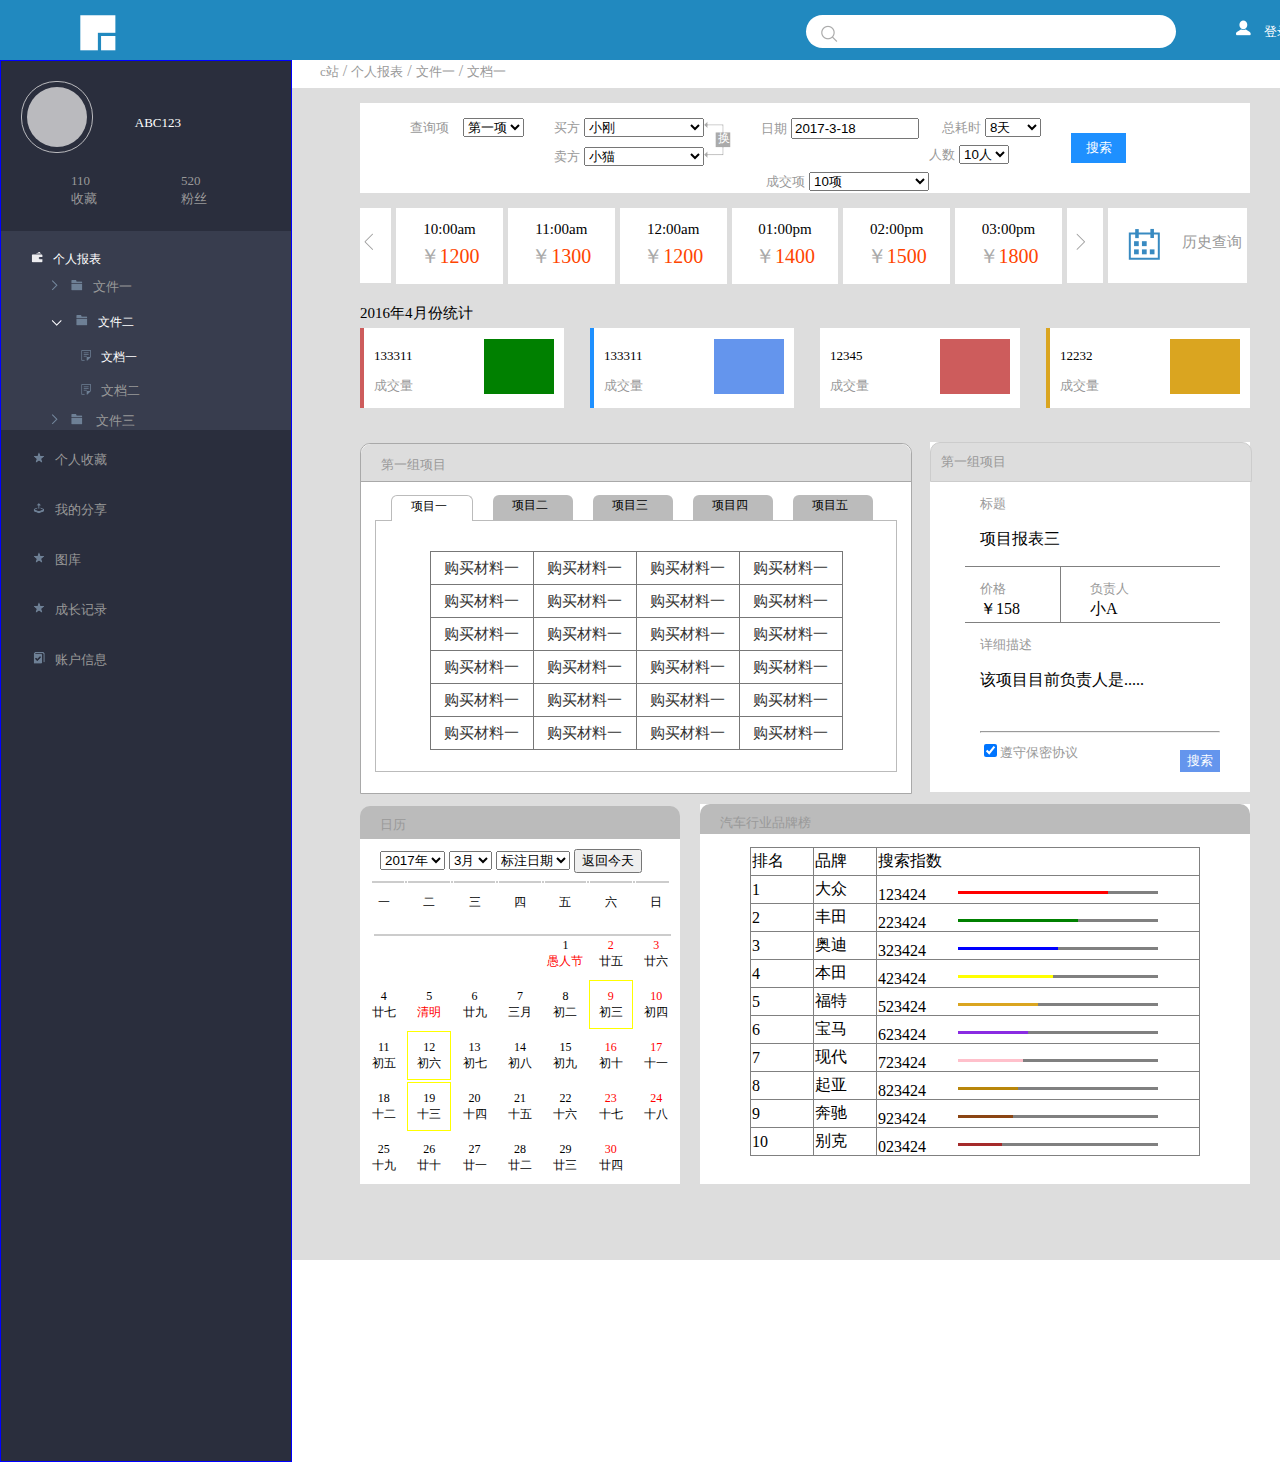
<file: demo9复杂布局/index.html>
<!DOCTYPE html>
<html>
	<head>
		<meta charset="utf-8" />
		<title>demo9复杂的界面</title>
		<link rel="stylesheet" type="text/css" href="css/demo9.css"> 
	</head>
	<body>
	   <!--头部开始-->
		<header>
				<img src="img/header-logo.png" alt="" id="header-logo">
			<div id="header-right">				
				<div id="header-search">
					<img src="img/header-search.png" alt=""> 
					<input type="text">
				</div>
				<div id="right-login">
					<a href="#">
						<img src="img/header-login.png" alt="">
						<span>登录</span>
					</a>
				</div>
			</div>
	    </header>
	    <!--头部结束-->
	     <!--左边栏开始-->
	    <aside>
	       <div id="aside-head">
		       	<div id="aside-circle"><a href="#"><div></div></a></div>
		       	<p><a href="#">ABC123</a></p>
	       </div>
	       <br />
	       <div id="aside-mess">
	       	   <p class="aside-box"><a href="#">520<br/>粉丝</a></p>
		       <p class="aside-box"><a href="#">110<br/>收藏</a></p>
		       	
	       </div>
	       <div id="aside-menu">
	       	  <p class="aside-word main-menu"><img src="img/report-1.png"><a href="#">个人报表</a></p>
	       	  <p class="aside-word-2 fu-menu"><img src="img/report-2-hide-1.png">
	       	    <img src="img/report-2-hide-2.png"><a href="#">文件一</a>
	       	  </p>
	       	  <p class="aside-word fu-menu"><img src="img/report-2-show-1.png">
	       	    <img src="img/report-2-hide-2.png"><a href="#">文件二</a>
	       	  </p>
	       	  <p class="aside-word zi-menu"><img src="img/report-3-hide.png"><a href="#">文档一</a></p>
	       	  <p class="aside-word-2 zi-menu"><img src="img/report-3-hide.png"><a href="#">文档二</a></p>
	       	  <p class="aside-word-2 fu-menu">
	       	  	<img src="img/report-2-hide-1.png">
	       	  	<img src="img/report-2-hide-2.png">
	       	  		<a href="#">文件三</a>
	       	  	</p>
	       </div>
	       <div id="aside-foot">
	        <ul>
	        	<li><a href="#"><img src="img/file-column1.png">个人收藏</a></li>
	        	<li><a href="#"><img src="img/file-column2.png">我的分享</a></li>
	        	<li><a href="#"><img src="img/file-column1.png">图库</a></li>
	        	<li><a href="#"><img src="img/file-column1.png">成长记录</a></li>
	        	<li><a href="#"><img src="img/file-column3.png">账户信息</a></li>
	        </ul>
	       </div>
	    </aside>
	    <!--主体开始-->
	    <section id="section">
	    	<!--主体头部开始-->
	    	<div id="section-header">
	    		<ul>
	    			<li><a href="#">c站</a>&nbsp;/&nbsp;</li>
	    			<li><a href="#">个人报表</a>&nbsp;/&nbsp;</li>
	    			<li><a href="#">文件一</a>&nbsp;/&nbsp;</li>
	    			<li><a href="#">文档一</a></li>
	    		</ul>
	    	</div>
	    	<!--主体头部结束-->
	    	<!--主体内容开始-->
	    	<!--第一块#part1-->
	    	<section id="part1">	    		   	
	    		<div id="box-1">
	    			<span class="words">查询项</span>
	    			<select name="project">
	    				<option>第一项</option>
	    				<option>第二项</option> 
	    				<opiton>第三项</opiton>
	    				<opiton>第四项</opiton>
	    			</select>
	    		</div>
	    		<div id="box-2">
	    			<div>
		    		    <span class="words">买方</span>
		    		    <select name="jiafang" class="select">
		    		    	<opiton>小红</opiton>
		    		    	<option>小刚</option>
		    		    	<option>小哈</option>
		    		    </select>
	    		    </div>
	    		    <div> 
		    		    <span class="words">卖方</span>
		    		    <select name="yifang" class="select">
		    		    	<option>小猫</option>
		    		    	<option>啦啦</option>
		    		        <option>哈哈</option>
		    		    </select>
	    		    </div>
	    		    <div id="change">
	    		    	<span>换</span>
	    		    	<img src="img/search-ex.png" alt="">
	    		    </div>
	    		</div>
	     	    <div id="box-3">
	     	    	<div class="box1-1">
	     	    		<span class="words">日期</span>
	     	    		<input type="text" value="2017-3-18" class="select">
	     	    	</div>
	     	    	<div id="box1-2" class="box1-2" >
	     	    		<span class="words">总耗时</span>
	     	    		<select name="time">
	     	    			<option>8天</option>
	     	    			<option>10天</option>
	     	    			<option>1个月</option>
	     	    		</select>
	     	    	</div>
	     	    	
	     	    	<div class="box1-2">
	     	    		<span class="words">人数</span> 
	     	    	      <select name="number">
	     	    	      	<option>10人</option>
	     	    	      	<option>15人</option> 
	     	    	      	<option>20人</option>
	     	    	      </select>
	     	    	</div>
	     	    	<div class="box1-3">
	     	    		<span class="words">成交项</span> 
	     	    		<select name="num" class="select">
	     	    			<option>10项</option>
	     	    			<option>15项</option>
	     	    			<option>20项</option>
	     	    		</select>
	     	    	</div>
	     	    </div>
	     	    <div id="search">
	     	    	<input type="button" value="搜索">
	     	    </div>
	    	</section>
	    		<!--第二块#part2-->
	    	<section id="part2">
	    	
	    		<div class="box2 w-box1">
	    			<a href="#">
	    			<div class="child">
	    				<img src="img/history-left.png">
	    			</div>
	    			</a>
	    		</div>
	    		<div class="box2 w-box2">
	    		
		    			<div class="child">
		    				<p class="time">10:00am</p>
		    				<p class="money"><span class="brand">￥</span>1200</p>
		    			</div>
	    		
	    		</div>
	    		<div class="box2 w-box2">
	 
	    			<div class="child">
	    				<p class="time">11:00am</p>
	    				<p class="money"><span class="brand">￥</span>1300</p>
	    			</div>
	
	    		</div>
	    		<div class="box2 w-box2">

	    			<div class="child">
	    				<p class="time">12:00am</p>
	    				<p class="money"><span class="brand">￥</span>1200</p>
	    			</div>
	   
	    		</div>
	    		<div class="box2 w-box2">
	    		
	    			<div class="child">
	    				<p class="time">01:00pm</p>
	    				<p class="money"><span class="brand">￥</span>1400</p>
	    			</div>
	    	
	    		</div>
	    		<div class="box2 w-box2">
	
	    			<div class="child">
	    				<p class="time">02:00pm</p>
	    				<p class="money"><span class="brand">￥</span>1500</p>
	    			</div>
	    	
	    		</div>
	    		<div class="box2 w-box2">
	 
	    			<div class="child">
	    				<p class="time">03:00pm</p>
	    				<p class="money"><span class="brand">￥</span>1800</p>
	    			</div>
	
	    		</div>
	    		<div class="box2 w-box1">
	    			<a href="#">
	    			<div class="child haha">
	    				 <img src="img/history-right.png">
	    			</div>
	    			</a>
	    		</div>
	    		 
	    		<div class="box2 w-box3 w-box1 ">
	    			<a href="#">
	    			<div class="child haha" id="za">
	    				<img src="img/history-search.png">
	    				<p class="time">历史查询</p>
	    			</div>
	    			</a>
	    		</div>
	    	</section>
	    	<!--第三块#part3-->
            <section id="part3">
	    		<p id="little-title">2016年4月份统计</p>
	    		<div class="box3 box3-red">
	    			<div class="child">
	    				<p class="part3-result">133311</p>
	    				<p class="words">成交量</p>
	    				<p id="green" class="kuang"></p>
	    			</div>
	    		</div>
	    		<div class="box3 box3-blue">
	    			<div class="child">
	    				<p class="part3-result">133311</p>
	    				<p class="words">成交量</p>						<p id="blue" class="kuang"></p>
	    			</div>
	    		</div>
	    		<div class="box3">
	    			<div class="child">
	    				<p class="part3-result">12345</p>
	    				<p class="words">成交量</p>
	    				<p id="red" class="kuang"></p>
	    			</div>
	    		</div>
	    		<div class="box3 box3-yellow">
	    			<div class="child">
	    				<p class="part3-result">12232</p>
	    				<p class="words">成交量</p>
	    				<p id="yellow" class="kuang"></p>
	    			</div>
	    		</div>
	    	</section>
	    	<!--第四块#part4-->
			<section id="part4">
	    		<div id="part4-left">
	    			<p class="words">第一组项目</p>
	    			<div id="part4-project">
	    				<ul>
	    					<li><a href="#">项目一</a></li>
	    					<li><a href="#">项目二</a></li>
	    					<li><a href="#">项目三</a></li>
	    					<li><a href="#">项目四</a></li>
	    					<li><a href="#">项目五</a></li>
	    				</ul>
	    				<div id="big-k">
	    				 <table id="project-table">
	    				 	<tr>
	    				 		<td>购买材料一</td>
	    				 		<td>购买材料一</td>
	    				 		<td>购买材料一</td>
	    				 		<td>购买材料一</td>
	    				 	</tr>
	    				 		<tr>
	    				 		<td>购买材料一</td>
	    				 		<td>购买材料一</td>
	    				 		<td>购买材料一</td>
	    				 		<td>购买材料一</td>
	    				 	</tr>
	    				 		<tr>
	    				 		<td>购买材料一</td>
	    				 		<td>购买材料一</td>
	    				 		<td>购买材料一</td>
	    				 		<td>购买材料一</td>
	    				 	</tr>
	    				 		<tr>
	    				 		<td>购买材料一</td>
	    				 		<td>购买材料一</td>
	    				 		<td>购买材料一</td>
	    				 		<td>购买材料一</td>
	    				 	</tr>
	    				 		<tr>
	    				 		<td>购买材料一</td>
	    				 		<td>购买材料一</td>
	    				 		<td>购买材料一</td>
	    				 		<td>购买材料一</td>
	    				 	</tr>
	    				 		<tr>
	    				 		<td>购买材料一</td>
	    				 		<td>购买材料一</td>
	    				 		<td>购买材料一</td>
	    				 		<td>购买材料一</td>
	    				 	</tr>
	    				 	
	    				 </table>
	    			 </div>
	    			</div>
	    		</div>
	    		<div id="part4-right">
	    			<p class="words" id="right-title">第一组项目</p>
	    			<div id="right-1">
	    			  <div id="detail">
	    				<p class="words">标题</p>
	    				<p class="title">项目报表三</p>
	    				<div id="part4-box">
	    					<div>
	    						<p class="words">价格</p>
	    						<p class="time">￥158</p>
	    					</div>
	    					<div>
	    						<p class="words">负责人</p>
	    						<p class="time">小A</p>
	    					</div>
	    				</div>
	    				<p class="words">详细描述</p>
	    				<p class="time">该项目目前负责人是.....</p>
	    			  </div>
	    			<div id="foott">
	    				<hr />
	    				<input type="checkbox" checked="checked"><span class="words">遵守保密协议</span>
	    				<input type="button" value="搜索">
	    			</div>
	    		</div>	
	    		</div>
	    	</section>
	        <!--第五块#part5-->
	       <section id="part5">
	    		<div id="part5-left">
	    			<p class="words table-caption">日历</p>
	    			<div id="background">
	    			<div id="part5-left-title">
	    			<select name="year">
	    				<option>2017年</option>
	    				<option>2018年</option>
	    			</select>
	    			<select name="month">
	    				<option>3月</option>
	    				<option>3月</option>
	    			</select>
	    			<select name="sign">
	    				<option>标注日期</option>
	    				<option>纪念日</option>
	    			</select>
	    			<input type="button" value="返回今天">
	    		    </div>
	    		     <table id="part5-left-date">
	                    <hr id="hr1"/>
	    		     	<hr id="hr2"/>	 
	    		     	<tr> 
	    		     	 	<td>一</td>
	    		     	 	<td>二</td>
	    		     	 	<td>三</td>
	    		     	 	<td>四</td>
	    		     	 	<td>五</td>
	    		     	 	<td>六</td>
	    		     	 	<td>日</td>
	    		    
	    		     	 </tr>	   	 
	    		     	 <tr>
	    		     	 	<td></td>
	    		     	 	<td></td>
	    		     	 	<td></td>
	    		     	 	<td></td>
	    		     	 	<td>1<br/><span class="part5-left-red">愚人节</span></td>
	    		     	 	<td><span class="part5-left-red">2</span><br/>廿五</td>
	    		     	 	<td><span class="part5-left-red">3</span><br/>廿六</td>
	    		     	 </tr>	
	    		     	 <tr>
	    		     	 	<td>4<br/>廿七</td>
	    		     	 	<td>5<br/><span class="part5-left-red">清明</span></td>
	    		     	 	<td>6<br/>廿九</td>
	    		     	 	<td>7<br/>三月</td>
	    		     	 	<td>8<br/>初二</td>
	    		     	 	<td class="part5-left-yellow"><span class="part5-left-red">9</span><br/>初三</td>
	    		     	 	<td><span class="part5-left-red">10</span><br/>初四</td>
	    		     	 </tr>
	    		     	 <tr>
	    		     	 	<td>11<br/>初五</td>
	    		     	 	<td class="part5-left-yellow">12<br/>初六</td>
	    		     	 	<td>13<br/>初七</td>
	    		     	 	<td>14<br/>初八</td>
	    		     	 	<td>15<br/>初九</td>
	    		     	 	<td><span class="part5-left-red">16</span><br/>初十</td>
	    		     	 	<td><span class="part5-left-red">17</span><br/>十一</td>
	    		     	 </tr>
	    		     	 <tr>
	    		     	 	<td>18<br/>十二</td>
	    		     	 	<td class="part5-left-yellow">19<br/>十三</td>
	    		     	 	<td>20<br/>十四</td>
	    		     	 	<td>21<br/>十五</td>
	    		     	 	<td>22<br/>十六</td>
	    		     	 	<td><span class="part5-left-red">23</span><br/>十七</td>
	    		     	 	<td><span class="part5-left-red">24</span><br/>十八</td>
	    		     	 </tr>
	    		     	 <tr>
	    		     	 	<td>25<br/>十九</td>
	    		     	 	<td>26<br/>廿十</td>
	    		     	 	<td>27<br/>廿一</td>
	    		     	 	<td>28<br/>廿二</td>
	    		     	 	<td>29<br/>廿三</td>
	    		     	 	<td><span class="part5-left-red">30</span><br/>廿四</td>
	    		     	 	<td></td>
	    		     	 </tr>
	    		     </table>
	    		</div>
	    		</div>
	    		<div id="part5-right">
	    			<p class="words">汽车行业品牌榜</p>
	    			<table id="part5-right-table">
	    				<tr>
	    					<td>排名</td>
	    					<td>品牌</td>
	    					<td colspan="4">搜索指数</td>
	    				</tr>
	    				<tr>
	    					<td>1</td>
	    					<td>大众</td>
	    					<td colspan="4">123424<div class="sell-long"><div id="co1"></div></div></td>
	    				</tr>
	    				<tr>
	    					<td>2</td>
	    					<td>丰田</td>
	    					<td colspan="4">223424<div class="sell-long"><div id="co2"></div></div></td>
	    				</tr>
	    				<tr>
	    					<td>3</td>
	    					<td>奥迪</td>
	    					<td colspan="4">323424<div class="sell-long"><div id="co3"></div></div></td>
	    				</tr>
	    				<tr>
	    					<td>4</td>
	    					<td>本田</td>
	    					<td colspan="4">423424<div class="sell-long"><div id="co4"></div></div></td>
	    				</tr>
	    				<tr>
	    					<td>5</td>
	    					<td>福特</td>
	    					<td colspan="4">523424<div class="sell-long"><div id="co5"></div></div></td>
	    				</tr>
	    				<tr>
	    					<td>6</td>
	    					<td>宝马</td>
	    					<td colspan="4">623424<div class="sell-long"><div id="co6"></div></div></td>
	    				</tr>
	    				<tr>
	    					<td>7</td>
	    					<td>现代</td>
	    					<td colspan="4">723424<div class="sell-long"><div id="co7"></div></div></td>
	    				</tr>
	    				<tr>
	    					<td>8</td>
	    					<td>起亚</td>
	    					<td colspan="4">823424<div class="sell-long"><div id="co8"></div></div></td>
	    				</tr>
	    				<tr>
	    					<td>9</td>
	    					<td>奔驰</td>
	    					<td colspan="4">923424<div class="sell-long"><div id="co9"></div></div></td>
	    				</tr>
	    				<tr>
	    					<td>10</td>
	    					<td>别克</td>
	    					<td colspan="4">023424<div class="sell-long"><div id="co10"></div></div></td>
	    				</tr>
	    			</table>
	    		</div>
	    	</section>
	    </section> 
	    <!--主体结束-->
	   
	</body>
</html>
</file>
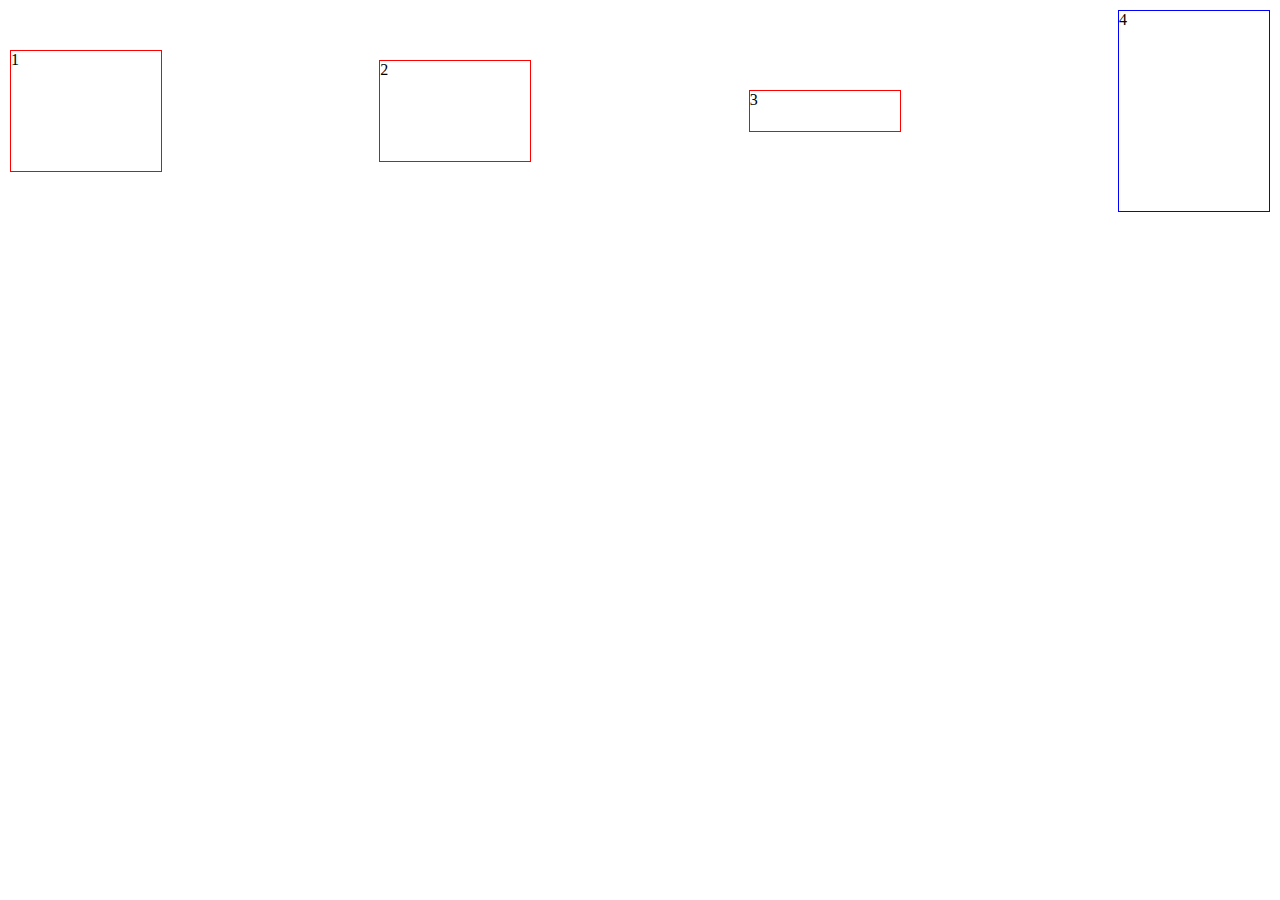
<file: demoflex布局/index.html>
<!DOCTYPE html>
<html>
	<head>
		<meta charset="utf-8" />
		<title></title>
		<style>
			 *{
			 	margin:0;
			 	padding:0;
			 }
			 div{
			 	border:1px solid red;
			 	width:150px;
			 	margin:10px;
			 }
			 .child1{
			 	height:120px;
			 }
			 .child2{
			 	height: 100px;
			 }
			 .child3{
			 	height: 40px;
			 }
			 .child4{
			 	height: 200px;
			 	border:1px solid blue;
			 }
			 @media screen and (min-width:640px){
			 	body{
			 		display: flex;
			 		flex-flow: row wrap;
			 		align-items: center;
			 		justify-content: space-between;
			 	}
			 	.child1{
			 		order:1;
			 	}
			 	.child2{
			 		order:2;
			 	}
			 	.child3{
			 		order:3;
			 	}
			 	.child4{
			 		order:4;
			 	}
			 }
			 @media screen and (max-width:640px){
			 	body{
			 	display:flex;
			 	align-items: flex-start;
			 	flex-flow: row wrap;
			 	}
			 	
			  
			 	.child1{
			 		order:2;
			 	}
			 	.child2{
			 		order:3;
			 	}
			 	.child3{
			 		order:4;
			 	}
			 	.child4{
			 		order:1;
			 	}
			 }
		</style>
	</head>
	<body>

			<div class="child1">1</div>
			<div class="child2">2</div>
			<div class="child3">3</div>	
			<div class="child4">4</div>		

	</body>
</html>
</file>
<file: demo-2/css/demo2.css>
body{
	background: #eee;
	font-family: serif;
}
header{
	background: #333;
	height: 80px;
}
header ul li a{
	text-decoration: none;
}
header ul{
	margin-top:auto;
	float:right;
	margin-right:30px;
	height:80px;
	line-height: 80px;
}
header ul li{
	float:left;
	margin-left:25px;
	width:80px;
}
header ul li a:link{
	color:gray;	 
}
header ul li a:visited{ 
	color:white;
}
header ul li a:hover{ 
	color:orange;
}
header ul li a:active{
	color:blue;
}

.article{
	background: #fff;
	margin:20px;
    box-shadow: 4px 4px 1px #666;	
    padding:20px 15px;
    line-height: 1.7em;
    font-family: "微软雅黑";
}
.p1{
	text-indent: 2em;
}
.h3{
	color:#666;
}
.shm{
	color:#555;
	font-size: 12px;
}
#h2 li{
	list-style: none;
}
#tp div{
	width:240px;
	height:290px;
	margin-left:60px;
	border:1px #999 solid;
	padding-left:15px;
	padding-bottom: 25px;
	margin-bottom: 17px;
}
#tp div p{
	 text-align: center;
}
#table{
	width:900px;
    border-collapse: collapse;
}
#table tr td,th{
	border:1px solid gray;
}
th{
	background: black;
	color:white;
	text-align: left;
}
#table tr:last-child{
	background: gray;
}
aside h2{
	border-left:3px solid gray;
	padding-left:20px;
	padding-top:10px;
	padding-bottom: 10px;
	 
}
form table{
	width:360px;
	margin:auto;
	border-collapse: separate;
	border-spacing: 6px 3px;
}
form table tr td:first-child{
	text-align: right;
}
#button{
	display: block;
	background: #11f;
	width:500px;
	height: 40px;
    margin:auto;
}
footer{
	background: black;
	color:white;
	height: 40px;
	text-align: center;
	padding-top:10px;
}
.td{
	color:grey;
}
</file>
<file: demo03/css/demo3.css>
#big{
	float:left;
	width:100%;
	border:1px solid #999;
	width:auto;
	height: 80%;
	margin:2% 4% auto 4%;
	background: #eee;
	padding:20px;
}
#main{
	background: white;
	width:auto;
	margin:0 160px auto 240px;
	padding:20px;
	border:1px #999 solid;
}
#tuan{
	background: white;
	float: left;
	width:200px;
	border:1px #999 solid;
	height: 120px;
	
}
#tuan img{
	margin:20px auto 20px 20px;
}
#tuan p{
	float:right;
	margin-right: 13px;
}
#geren{
	background: white;
	border:1px #999 solid; 
	width:120px;
	height: 420px;
	float:right;
	 
}
#geren img{
	margin:20px 20px 0px 20px;
}
</file>
<file: demo04/css/demo04style.css>
*{
 	background: black;
 }
 body{
 	position: absolute;
 	top:0;bottom:0;left:0;right:0;
 	margin:auto;
 	width:600px;
 	height:600px;
    background: white;    
 }
.main{
	position: absolute;
	top:0;left:0;right: 0;bottom:0;
	width:400px;
	height: 200px;
	background: #ccc;
    margin:auto;
    
}
.mainLeft{
  background: yellow;
  position: absolute;
  width:50px;
  height:50px;
  top:0;left:0;
  border-radius:0 0 50px  0;
}
.mainRight{
	background: yellow;
	position:absolute;
	width:50px;
	height: 50px;
	bottom:0;right: 0;
	border-radius: 50px 0 0 0;
}
</file>
<file: demo11手机页面/css/demo11.css>
*{
  width:100%;
  margin:0;
  padding:0;
}
body{
  padding-bottom: 40px;
}
a{
  text-decoration: none;
/*  color:white;*/
}
header{
  height:34px;
  background: cornflowerblue;
  padding-top:8px;
}
header p{
  color:white;
  font-size:16px;
  text-align: center;
/*  display: inline-block;*/
}
header div{
  width:10px;
  height:10px;
  border:1px solid white;
  transform: rotate(45deg);
  display: inline-block;
  float:left;
  margin-top:-15px;
  margin-left:20px;
  border-right:none;
  border-top: none;
}
header a{
/*  float:right;*/
  color:white;
  display: block;
  margin-top:-20px;
  font-size:15px;
  margin-left:35px;
}
nav{
  width:auto;
  display:flex;
  font-size:20px;
}
nav div a{
  display: block;
  font-size:15px;
  color:#555;
  padding-bottom:10px;
  text-align: center;
}
nav div{
  border-bottom:4px solid white; 
  height:27px;
  padding-top:13px;
}
    
nav div:hover{
  border-bottom:4px solid green;
}
div.big-img img{
	height: 200px;
}
div.label{
  margin-top:10px;
  display: flex;
  justify-content: space-around;
  height: 100px;
}
div.label div{
  text-align: center;
}
div.label div img{
  width:auto;
  width:50px;
}
div.label div p{
	margin-top:10px;
	color:#333;
}
body>hr:first-of-type{
	margin:30px 3%;
	border:1px solid #ddd;
	width:auto;
	/*height: 1px;*/
	/*background: #ddd;*/
}
div.fenlan{
  margin-top:-10px;
  width:auto;
  display: flex;
  text-align: center;
  /*border:1px solid blue;*/
  padding-right:20px;
  height: 150px;
}
div.fenlan div p:first-of-type{
  font-size:16px;
  color:black;
}
div.fenlan div p:last-of-type{
  font-size:14px;
  color:#444;
  
}
div.fenlan div{
  margin-left:10px;
/*  border:1px solid orange;*/
}
 
div.fenlan div img{
 width:70px;
 height: 85px;
}
div.shuxian{
  margin-top:-5px;
  width:5px;
  height:130px;
  background: #aaa;
}
div.mokuai{
  margin:5px 15px;
  width:auto;
  /*border:1px solid green;*/

}
.mokuai-fenlan{
  display:flex;
}
.mokuai-title{
/*  display: none;*/
  margin-left:20px;
  font-size:20px;
  color:#777;
  font-weight: bolder;
}
.mokuai hr{
	width:auto;
  /*margin-top:10px;*/
  margin:10px 2%;
}
div.mokuai img{
/*  width:auto;*/
  width:90px;
  margin-top: 20px;
}
div.mokuai-img{
  width:160px;
  display: flex;
  flex-flow: column;
}
div.mokuai-word>div{
	margin-top:20px;
}

div.mokuai-word div div{
  display: flex;
  background: #eee;
  margin:0px 5px 0px 0px;
  /*text-align: right;*/
  color:#777;
  height:24px;
  font-size:10px;
  padding: 6px 15px;
}
div.mokuai-word div{
	/*border:1px solid red;*/
	text-align: center;
}
div.mokuai-word>div{
  display:flex;
  
/*  margin:10px;*/
}
/*
.title1{
  width:auto;
  height:100px;
}
*/
body>hr:nth-of-type(2){
  width:100%;
  margin:10px 0;
  height: 12px;
  background: #ddd;
  border:1px solid #ddd;
}
.title1 img{
   width:120px;
  height: 80px;
}
.title1{
  display: flex;
  margin:10px;
  /*margin-bottom: 20px;*/
}
.title1 div p:first-child{
  font-size: 20px;
  color:black;
  margin-left:10px;
}
.title1 div p:last-child{
  font-size:15px;
  color:gray;
  margin:20px auto auto 10px;
}
.hrr{
  margin-top:10px;
  height:1px;
  background: #ccc;
}
.title3{
  /*border:1px solid red;*/
  width:auto;
  padding:0 10px;
}
.title3 p:first-child{
  font-size:20px;
  color:#555;
  margin-bottom:10px;
}
.title3 div{
  display: flex;
}
.title3 img{
  width:90px;
  height:80px ;
  margin-right: 10px;
}
.title3 p:last-child{
  font-size:15px;
  color:#bbb;
  margin-top:10px;
}
</file>
<file: demo12/css/demo12.css>
table{
	border-collapse: collapse;
	font-size:20px;
}
table td,table th{

	
}
table th{
	text-align: left;
	color:white;
	background: black;
}
table .red{
	color:red;
}
table tr:nth-child(odd){
	background: gray;
}
body>div:first-of-type{
	height:100px;
}
#lang{
	margin-top:30px;
	width:20px;
	height:20px;
	background: red;
	border:1px solid red;
	-webkit-transform: rotate(20deg);
	transition:width 3s,height 3s,
	border 3s,background 3s,-webkit-transform 3s;
	
}
#lang:hover{
	width:100px;
	height:100px;
	background: greenyellow;
	border:10px solid yellow;
	-webkit-transform: rotate(180deg);
	transition:width 3s,height 3s,
	background 3s,border 3s,-webkit-transform 3s;
	
}
.banner {
    position: relative;
    overflow: hidden;
    width: 300px;
    margin-top: 50px;
}

.banner-container {
    position: relative;
    left: 0;
    width: 300%;
    height: 100%;
    -webkit-transition: 0.5s left;
    transition: 0.5s left;
    letter-spacing: 0;
    word-spacing: 0;
    font-size: 0;
}

.banner-container li {
    display: inline-block;
    width: 300px;
    height: 100px;
    list-style: none;
}

.banner-container li:nth-child(1) {
    background-color: #00f;
}

.banner-container li:nth-child(2) {
    background-color: #0f0;
}

.banner-container li:nth-child(3) {
    background-color: #f00;
}

.banner-controller {
    position: absolute;
    right: 0;
    bottom: 0;
}

.banner-controller a {
    display: inline-block;
    width: 28px;
    height: 28px;
    text-align: center;
    text-decoration: none;
    opacity: 0.5;
    color: #cccccc;
    background-color: #fff;
    font-size: 16px;
    line-height: 28px;
}

.banner-controller a:visited {
    color: #cccccc;
}

#img1:target~.banner-container {
    left: 0
}

#img2:target~.banner-container {
    left: -100%;
}

#img3:target~.banner-container {
    left: -200%;
}
</file>
<file: demo6/css/demo6.css>
html{
	background: gray;
}
body{
	width:980px;height:1386px;background: white;
	margin-left:auto;margin-right:auto;
	/*border:1px solid blue;*/
	position: relative;
}
header{
	width:892px;height:61px;
	margin-left:44px;
}

header #time{
	float:right;width:auto;
	margin-top:45px;margin-bottom:0;
	color:#d45d5c;font-family: "黑体";font-size:12px;
}
header #brand{
	font-size:12px;color:#fff;font-family: "黑体";
	margin-top:0;
    padding-top: 40px;
	width:100px;height: 21px;
	background: indianred;
	padding-left:10px;
	/*border:1px green solid;*/
} 
#hr1{
	width:892px;height:2px;background:#938e8e;
	margin-top:0px;margin-left:44px;
}
#pp{
	float:right;width:230px;
    margin-right:54px;margin-top:8px;
    /*border:1px solid red;*/
}
#pp hr{
	width:203px;height: 2px;background: #cc8091;
	margin-right:14px;color:#cc8091;
}
#pp #p1-1{
 	font-size:24px;color: #000;font-family: "微软雅黑";
	text-decoration: underline;
	font-variant:small-caps;
	line-height: 40px;
	padding-left:15px;
	margin-top:-10px;
}
#pp #p1-2{
	font-size:12px;color:#676767;font-family: "楷体";
	font-style:italic;
	line-height: 1em;
	padding-left:15px;
	margin-top:-20px;
}
#pp #p1-3{
	padding-left:10px;
	font-size:116px;color:#75b86b;font-family: "微软雅黑";
	font-style: italic;
	margin-top:-20px;
}
#pp #p1-5{
	font-size:55px;font-family: "微软雅黑";color:#cc8091;
	margin-top:-140px;margin-left:25px;
}
#pp #p1-6{
	font-size:21px;color:#cc8091;font-family: "微软雅黑";
	margin-top:-103px;
	margin-left:110px;
}
#pp #p1-7{
	font-size:12px;color:#cc8091;font-family: "微软雅黑";
	margin-left:110px;
	margin-top:-30px;
}
#tu1{
	margin-top:8px;
	margin-left:44px;
	/*filter:gray;*/
	
}
#yy1{
	width:191px;
	height: 301px;
	background: forestgreen;opacity: 0.3;
	position: absolute;
	top:80px;
	left:44px;
}
#yy2{
	width:191px;
	height: 301px;
	opacity: 0.3;
	position: absolute;
	top:80px;
	left:480px;
	background: indianred;
}
/*#article1{
	-webkit-column-count: 3;
	-moz-column-count: 3;
	column-count: 3;
	margin-left: 44px;
}*/
/*#article1 #lie1{
	width:300px;

}*/
/*#article1 h2:nth-child(1){
	color:green;
	text-decoration: underline;
}
#article1 h2:nth-of-type(2){
	color:goldenrod;
	text-decoration: underline;
}
#article1 h2:nth-of-type(3){
	color:palevioletred;
	text-decoration: underline;
}*/

 
/*#article1 h2:nth-child(1){
	margin-top:0px;
}*/
#article1{
	
	width:640px;
	margin-top:10px;
	overflow:hidden;
	padding-top:20px;
	margin-left:44px;
}
#article1 .lie{
	float:left;
	width:30%;
	margin-right: 3%;
	font-family: "微软雅黑";font-size:12px;color:#231815;
	line-height: 16px;opacity: 0.7;
}
#liebiao{
	margin-left:-30px;
	/*border:1px solid red;*/
	list-style: none;
}
.lie:first-child h2{
	color:darkgreen;
}
.lie:nth-child(2) h2{
	color:goldenrod;
}
.lie:nth-child(3) h2{
	color:palevioletred;
}
#liebiao li{
	text-transform: capitalize;
}
#liebiao span{
	font-size:12px;color:#cd4a48;font-style: italic;
	opacity: 0.7;line-height: 16px;;
}
.lie h2{
	display: inline;
	font-size:16px;
	text-decoration: underline;
	font-family: "微软雅黑";
	line-height: 30px;
}
#article1 #resoult{
	text-transform: capitalize;
	line-height: 16px;
}
#resoult span{
	font-size:12px;color:#cd4a48;font-family: "微软雅黑";
	font-style:italic;
	opacity:0.7;
}
#article2{
	position: relative;
	top:10px;
	left:44px;
	-webkit-column-count: 2;
	-moz-column-count: 2;
	column-count: 2;
	/*border:5px green solid;*/
}
#pp2{
	font-size:12px;color:#767777;font-family: "宋体";
	line-height: 16px;
	width:417px;
	height:1000px;
	/*border:1px solid orange;*/
}
#p2 span:first-child{
    font-size:72px;color:#f5e327;font-family: "黑体";
    font-weight: bolder;font-style: italic;
}
#p2 span:nth-child(2){
	color:#11456b;
	font-size:42px;
	margin-left:20px;
	font-family:"黑体";
	line-height: 16px;
}
#p2 span:nth-child(3){
	color:#11456b;font-size:33px;font-family: "黑体";
	font-weight: border;
	/*line-height: 16px;*/
	/*margin-left:20px;*/
}
#article2 hr{
	width:415px;height:2px;margin-left:0;background: #11456d;
}
 
#pp2 img{
	float:right;
	/*height:240px;*/
	margin:10px 0 10px 10px;
	/*border:1px solid red;*/
}
#pp2 span{
	font-size:70px;color:#f5e327;font-family: "微软雅黑";
	float:left; 
	padding:29px 10px; 
}
aside{
	position: absolute;
	top:10px;
	right:79px;
	/*border:1px solid blue;*/
}
#article2 ul{
	list-style: circle;
}
aside #di{
	height:318px;
	width:459px;
	background: #ff8e8c;
	padding-top:30px;
}
#di ul{
	
	font-size:16px;font-family: "宋体"; 
	color:#5a5b5b;line-height: 40px;
	text-align: left;
	
}
#di ul span{
	font-size:12px;font-style: italic;
	text-align: center;
}
aside #into{
	height: 160px;
	width:260px;
	background: indianred;
    position: absolute;
    bottom:0;
    color:#fff;font-family: "微软雅黑";
}
#into>span:first-child{
	font-size:110px;
	/*border:1px solid blue;*/	 
}
#into>span:nth-child(2){
	height:86px;
	width:20px;
	border-left:5px white solid;
	display: inline-block;
	margin-left:3px;
}
#into>span:nth-child(3){
	display:inline-block;
	position: absolute;
	top:30px;
}
#into>span:nth-child(3) span:first-child{
	font-style: italic;
}
#into span:nth-child(3) span:last-child{
	font-size:12px;font-family: "黑体";line-height: 6px;
}
#di #yinyan{
	position: absolute;
	left:280px;
	font-size:14px;color:#5a5b5b;font-style: italic;
	line-height: 26px;
}
#yinyan span:nth-child(odd){
	font-size:72px;color:#d45d5c;
	font-family: "黑体";
	/*vertical-align: baseline;*/
	/*border:1px solid red;*/
	position: absolute;
	top:20px;
	left:-50px;
	/*padding-bottom: 10px;*/
	/*margin-top:20px;*/
}
#yinyan #zm{
	color:white;
	text-indent: 3em;
	display:inline-block
}
#yinyan span:last-child{
	position: absolute;
	top:130px;
	left:100px;
}
footer hr{
	width:892px;height: 1px;
	background: #938e8c;
	margin-top: 40px;
	
}
footer p{
	margin-left:825px;
	margin-top:-15px;
	/*border:1px solid red;*/
}
#l1{
	position: absolute;
	width:458px;height: 61px;
	background:dimgray;opacity: 0.8;
	top:195px;
}
#l1 span:first-child{
	display: inline-block;
	font-size: 26px;color:#fff;
	font-family: "微软雅黑";
	/*padding-left:60px;*/
	margin-top:5px;
	margin-left:60px;
	padding:5px 0 9px 12px;
	/*border:1px solid red;*/
	border-left:3px #72b16a solid;
	
}
#l1 span:last-child{
	font-size:12px;font-style: italic;font-family: "微软雅黑";
	letter-spacing: 140%;color:#72b16a;
}
</file>
<file: demo7/css/demo7.css>
*{
  font-family:"Microsoft Yahei"; 
}
header{
	margin-top:-10px;
   height:40px;padding:0 20px 0 30px;
   /*border:1px red solid;*/
}
header img{
	width:50px;height:50px;
}
#newworld{
	width:120px;
	float:left;
}
#newworld p{
	float:right;margin-top:10px;font-size:20px;color:black;
}
header ul{
	/*width:200px;*/
	float:right;
	list-style-type: none;	
	/*border:1px blue solid;*/
}
header ul li{
	float:left;
	margin-left: 50px;
	font-size:15px;
}
header ul a{
	text-decoration: none;
}
header ul a:link,header ul a:visited{
	color:black;
}
header ul li:hover,header ul li:active{
	color:red;
	border-bottom: 2px red solid;
	
}
header ul a:hover,header ul li:active{
	color:red;
}
header ul li:first-child a{
	color:indianred;
}
header ul li{
	/*text-decoration: underline;
	margin-bottom: 20px;*/
	padding-left:10px;padding-right: 10px;
	padding-bottom: 15px;
}
header ul li:first-child{
	border-bottom: 2px solid red;
}
#img{
	width:20px;height:20px;
}
#part1{
	position: relative;
	top:-16px;
}
#part1 img{
	width:100%;
	z-index: -1;
}
#title{
	position: absolute;
	top:10%;left:10%;
}
#title #p1{
	font-size:30px;color:white;
}
#title .word{
	color:white;line-height: 25px;
}
#title .button1{
	margin-top:30px;width:200px;height:40px;background: indianred;color:white;
	border:1px solid indianred;
}
#icons{
	margin-top:23px;
	float:right;
	width:100%;
	margin-bottom: 50px;
}
#icons .pic1{
	/*border:1px solid red;*/
	width:210px;
	float:left;
	margin-left:70px;
}
#icons .pic1 img{
	 margin-left:38%;
}
#icons .pic1 p{
	text-align: center;
}
#icons .pic1 hr{
	width:3px;height:40px;float:right;
	margin-top:-50px;margin-right: -35px;
	background: gray;
}
#big-icon{
	clear:both;
	width:100%;height:280px;
	background: #ddd;
}
#big-icon img{
	display: block;
	/*border:1px solid red;*/
	margin:auto;padding:40px;
	
}
#big-icon p{
	font-size:40px;color:#aaa;text-align: center;
	margin-top:0px;
}
#part2{
	position: relative;
}
#part2 #img2{
	width:100%;
	z-index: -1;
}
#part2 #part2-1{
    position: absolute;
    width:100%;
    top:0;
	/*border:1px solid red;*/
}
#part2 #part2-1 #p1{
	font-size:25px;
}
#part2 #part2-1 #p2{
	font-size:20px;
 
}
#part2 #part2-1 #p1,#p2,#part2 #part2-1 hr,#choose{
	color:white;
	text-align: center;
}
#part2 #part2-1 hr{
	margin-top:-10px;
	width:30px;height: 3px;
	background: white;
	border:1px white solid;
}
#choose{
	margin-top:30px;
	/*border:1px green solid;*/
	
}
#choose select{
	width:170px;height:30px;
	margin-left:40px;
	-webkit-appearance:none;/*清除选择框select默认的样式*/
	-moz-appearance: none;
	appearance:none;
	padding-left:5px;
	background:white url(../img/select.png) no-repeat 147px;
	color:#456;
}
#choose select:hover{
	border:1px solid cornflowerblue;
}
#choose select option{
	padding-left:10px;
}
#choose input{
	width:170px;height:30px;background: indianred;
	border:1px solid indianred;
	margin-left:40px;color:white;
}
#activities{
	width:100%;
	float:right;
	background:#ddd;
	margin-top:-10px;
	padding-bottom: 60px;
}
#all{
	width:1300px;
	margin:100px auto 0 auto;
	/*border:1px solid blue;*/
}
#activities .act p:nth-of-type(2){
	font-size:15px;color:gray;
}
#activities .act .sp{
   font-size:20px;
}
#activities .act #shanghai{
	letter-spacing: 30px;
}
#activities .act{
	width:300px;
	text-align: center;
	float:left;
	/*margin:0 auto;*/
	/*border:1px solid red;*/
}
#part3{
	clear:both;
	width:100%;
	position: relative;
}
#left{
	background:white url(../img/s6_1.gif) no-repeat;
  width: 850px;
	height:430px;
	/*border:1px solid blue;*/
	text-align: center;
	padding-top:10%;
}
#left #p3-1{
	font-size:40px;
	color:white;
	margin-top:5px;
}
#left #p3-2{
	font-size:140px;
	color:white;
	margin-top:-60px;
}
#left #p3-3{
	color:white;
	margin-top:-90px;
}
#left #p3-4{
	color:white;
	margin-left:-30px;
	margin-top:-15px;
}
#right{
	position: absolute;
	 top:0;right: 10px;left:850px;
	height: 430px;
	background:white;
	/*width:500px;*/
	/*border:1px solid red;*/
	min-width: 400px;
	padding-left: 40px;
	padding-right:40px;
	text-align: center;
 
}
#right p:first-child{
	font-size:30px;
	text-align: center;margin-top:15%;
}
#right p span:nth-child(1){
	color:gray;
}
#right p span:nth-child(2){
	color:red;
}
#right p:nth-child(2){
	font-size:10px;
	color:#aaa;
	line-height: 2em;
	text-align:center ;
	
}
 .button1{
	margin:70px auto;
	/*text-align: center;*/
	font-size:15px;
	padding:3px 20px;
	-webkit-appearance: none;
	-moz-appearance: none;
	appearance: none;
	background: transparent;
	border:1px solid indianred;
	color:indianred;
	display: block;
}
.button1{
	 transition: width 2s;
	 -moz-transform: width 2s;
	 -webkit-transform: width 2s;
	 -moz-transition: width 2s;
}
.button1:hover{
	width:100px;
}
#right ul{
	list-style-type:circle;
	font-size:27px;
	height: 130px;
	float:right;
	margin-right: 140px;
	/*border:1px solid red;*/
}
#right ul li{
	float:left;
	margin-left:40px;
}
#right ul li:first-child{
	list-style-type:disc;
	color:gray;
	
}
#part4{
	position: relative;
}
#part4 #part4-1{
	width: 35%;
	height: 500px;
	background: indianred;
}
#part4 /*#part4-1*/ p{
	color:white;font-size;20px;
	/*top:30%;*/
	margin:auto;
	padding-top:30%;
	/*padding-left:26%;*/
	text-align: center;
}
 
#part4 .button1{
	border:1px solid white;
	color:white;
	/*background: white;*/
	border:1px solid white;
	margin-top:30px;
}
#part4 #part4-2{
	position: absolute;
	top:0;left:35%;width:35%;
	height:500px;
	background: white;
}
#part4 #part4-2 p{
	color:black;
}
#part4 #part4-2 .button1{
	color:indianred;
	border:1px indianred solid;
}
#part4 #part4-3 img{
	position: absolute;
	top:0;left:70%;height: 500px;width:auto;
}
#volunter{
	width: 100%;
	position: relative;
}
#volunter #announce{
	position: absolute;
	top:70px;width:100%;
	text-align: center;
	/*border:1px solid red;*/
}
#volunter #announce hr{
 background: indianred;
	width:40px;border:1px solid indianred;
	height: 3px;
	margin-top:-10px;
}
#volunter #announce p:first-child{
	font-size:20px;font-family: "微软雅黑";
}
#volunter #announce p:last-child{
	font-size:15px;color:#aaa;
}
#volunter #bottom{
	position: absolute;
	top:260px;width:100%;
	padding:0 50px;
}
.pp1{
	font-size:20px; 
}
.pp1+p{
	color:grey;font-size:15px;line-height: 1.6em;
}
#more{
	color:black;
}
.pp2{
	/*position: absolute;*/
	/*left:340px;*/ 
	margin-left:285px;
}
#sign table{
	border-spacing: 45px;
	
}
table textarea{
	background:transparent;
	border:none;
	width:430px;resize:none;
	/*padding-left:30px;*/
	margin-left:190px;
	/*left:50px;*/
	margin-top:-20px;
}

table tr td{
  height: 40px;
	background: #eee;
	width:160px;
}
table tr td input{
	border:none;
	background:#eee;
  /*margin-top:*/

}
table tr td label{
	color:#999;
	padding-left:10px;
}
#sign form table{
	position: absolute;
	top:-17px;
	left:500px;
}
table tr:last-child td{
	width:100px;
	 padding-left:270px;
 /*border:1px solid red;*/
}
footer{
	position: relative;
	top:750px;
	width:100%;
	background:#303039 ;
	text-align: center;
	color:white;
	padding-top:30px;
	height:260px;
}
footer p:first-child{
	font-size:18px;
 
}
footer p:nth-child(2){
	font-size:12px;line-height: 1.6em;margin-top:-10px;
}
footer p:nth-child(3) input[type="email"]{
	 width:360px;height: 30px; 
}
footer p:nth-child(3) input[type="button"]
{
	width:70px;height:36.7px;
	background: grey;
	border:1px grey solid;
	margin-left:-5px;
	color:white;
	letter-spacing: 9px;
}
footer ul{
	list-style-type: none;
	display: inline-block;
	margin-left:0px;
	
}
footer ul li{
	float:left;
	margin-left:30px;
	
}
footer #foot{
	background: #404049;
	width:100%;height: 60px;
 
}
footer #foot p{
	margin-left:10%;padding-top:15px;
	width:200px;
	font-size:13px;color:gray;
	/*border:1px solid red;*/
}
   /*hr:hover{
   	 width:30px;
   }*/
  hr{
	height: 4px;
	background: indianred;
	width:80px;
	margin-top:40px;
	color:indianred;
	transition:width 2s;
	-moz-transform: width 2s;
	-webkit-transform: width 2s;
	
}
 hr:hover{
	width:200px;
	 
}
/*.button1,.button2{
	color:blue;
}*/
	body{
		min-width: 1200px;
	 overflow: scroll;
}
</file>
<file: demo9复杂布局/css/demo9.css>
body{
	width:100%;
	margin:0;
	background: #fff;
	position: relative;

}
/*头部样式*/
header{
	width:100%;
	height: 60px;
	background: rgb(33,137,191);
}
header #header-logo{margin-top:15px;margin-left:80px;}
header #header-right{
	float:right;
	margin-top:20px;
}
header #header-right div{
	float:left;
	margin-right:60px;
}
header #header-right #header-search{
	position: relative;
	width:370px;
	height:33px;
	margin-top:-5px;
	background: white;
	-webkit-border-radius: 20px;
	-moz-border-radius: 20px;
	border-radius: 20px;
}
header #header-right #header-search input{
	width:300px;height:25px;
	margin-left:50px;margin-top:2px;
	-webkit-appearance: none;
	-moz-appearance: none;
	appearance: none;
	border:none;
}
header #header-right #header-search img{
	position: absolute;
	top:10px;
	left:15px;
}

header #header-right #right-login span{
	color:white;
	padding-left:10px;
}
/*主体样式*/
.words,a{
	 color:#999;
	 font-size:13px;
}

/*#section{
	float:right;
	width:75%;
}*/
#section #section-header{
	width:100%;
	height:28px;
	background: white;
	margin-top:0px;
}
#section #section-header ul{
	list-style-type: none;
	float:right;
	width:1000px;
	/*border:1px solid red;*/
}
#section #section-header ul li{
	 float:left;
	 margin-top:-14px;
	 color:#999;
}
#section #section-header ul li a{
     text-decoration: none;
}
#section #part1{
	background: white;
	width:850px;
	height: 60px;
	background: white;
	margin:15px auto;
	display: -webkit-box;
	display: -moz-box;
	display: box;
	padding:15px 20px;
}
#section #part1>div[id^="box"]{
	/*border:1px solid red;*/
	margin-left:30px;
}
#section #part1 #box-1 span{
	padding-right:10px;
} 
#section #part1 #box-2{
	width:177px;
	
}
#section #part1 #box-2 div{
     margin-bottom: 10px;
     /*border:1px solid blue;*/
}
#change{
	position: relative;
	 
}
#change span{
	position: absolute;
	top:-46px;
	right:1px;
	font-size:12px;
	color:white;
}
#section #part1 .select{
	width:120px;

}
#section #part1 #box-2 img{
	float:right;
	margin-top:-55px;
}

#section #part1 #box-3 {
	width:280px;	
	/*border:1px solid green;*/
}
*[class^="box1"]{
	float:left;
	margin-bottom:8px;
	-webkit-box-sizing: border-box;
	-moz-box-sizing: border-box;
	box-sizing: border-box; 
}
#section #part1 #box-3 .box1-1{
	width:60%;  
}
#section #part1 #box-3 #box1-2{
	text-align: right;
}
#section #part1 #box-3 .box1-2{
	width:40%;
}
#section #part1 #box-3 .box1-3{
	width:60%;
	text-align: right;
 
}
#section #part1 #search{
	margin:auto 0 auto 30px;
	}
#section #part1 #search input{	
	/*-webkit-transform: none;
	-moz-transform: none;
	transform: none;*/
	background: dodgerblue;
	color:white;
	border:1px solid dodgerblue;
	width:55px;
	height:30px;
}
/*第二块样式*/
#part2,#part3,#part4{
	width:890px; /*没有内边距,所以宽度是part1的width+2*pardding*/
}
#section #part2{
	margin:0px auto;
}

#section #part2 .box2{
	-webkit-box-sizing: border-box;
	-moz-box-sizing: border-box;
	box-sizing: border-box;
    float: left;
    /*padding-left: 5px;*/
    cursor:pointer;
}
#section #part2 .box2 .child{
	width:100%;
	height:70px;
	background: white;
	margin-top:-15px;
}
#section #part2 .w-box1 .child:hover{
	background: greenyellow;
}
#section #part2 .w-box1 .child{
	margin-top:0px;
	height:75px;
}
 #part2 .w-box1{
	width:3.5%;
}
#section #part2 .w-box2{
	width:12%;
}
#section #part2 .w-box3{
	width:15%;
	
}
#section #part2 .child .time{
	font-size:15px;
	text-align: center;
	/*margin-top:10px;*/
	padding-top:10px;
}
#section #part2 .child .money{
	color:orangered;
	font-size:20px;
	margin-top:-10px;
	text-align: center;
}
#section #part2 .child .brand{
	color:darkgray;
}
#section #part2 .child img{
	padding-top:25px; 
	padding-left:4px;
}
#section #part2 .w-box3 .child img{
	padding-left:15px;
	padding-top:20px;
}
#section #part2 .w-box3 .child p{
	float: right;
	width:70px;
}
.haha{
	padding-left:5px;
	margin-left:5px;
	margin-right:10px;
	/*border:1px  solid blue;*/
}
#za{
	/*margin-right:-100px;*/
	padding-left:5px;
	margin-left:15px;
}
#section #part2 .w-box2{
	/*border:1px solid red;*/
    margin-left:5px;
    border:3px solid white;
}
 
#section #part2 .w-box2:hover{
	border-top:3px solid yellow;
	
}
#section #part3 #little-title{
	font-size:15px;
	margin-top:0px;
}
#section #part3{
	/*border:1px solid red;*/
	margin:20px 10px 0 auto;
	width:950px;
	float:right;
}
#section #part3 .box3{
	width:20px;
	float:left;
	width:200px;
	height: 80px;
	background: white;
	margin-top:-10px;
	margin-right: 26px;
	position: relative;
   /*border:1px solid blue;*/

}
#section #part3 .box3-red{
	border-left:4px solid indianred;
}
#section #part3 .box3-blue{
	border-left:4px solid dodgerblue;
}
#section #part3 .box3-yellow{
	border-left:4px solid goldenrod;
}
#section #part3 .box3 .part3-result{
	font-size:13px;
	margin-top:20px;
}
#section #part3 .box3 .part3-result,#section #part3 .box3 .words{
	margin-left:10px;
}
#section #part3 .box3 .kuang{
	width:70px;height: 55px;
	position: absolute;
	top:-5px;
	right: 10px;
}
#section #part3 .box3 #green{
	background: green;
}
#section #part3 .box3 #blue{
	background: cornflowerblue;
}
#section #part3 .box3 #red{
	background: indianred;
}
#section #part3 .box3 #yellow{
	background: goldenrod;
}
/*第四块样式*/
#section #part4{
	/*border:solid red 1px;*/
	margin:250px auto 0 auto;
	height: 350px;
}
#section #part4 #part4-left{
	background: white;
	border:1px solid darkgray;
	width:550px;
	margin-top:0px;
     -webkit-border-radius: 10px 10px 0 0;
      -moz-border-radius: 10px 10px 0 0;
     border-radius: 10px 10px 0 0;
}
#section #part4 #part4-left p{
	border-bottom: 1px solid darkgray;
	margin-top:0;
	height: 25px;
	 padding-left:20px;
	 background: #ddd;
	 -webkit-border-radius: 10px 10px 0 0;
     -moz-border-radius: 10px 10px 0 0;
     border-radius: 10px 10px 0 0;
	 padding-top:12px;
}
#section #part4 #part4-left #part4-project{
	background: white;
	padding-top:20px;
	height: 278px;
}
#section #part4 #part4-left #part4-project ul{
	list-style-type: none;
	float: right;
	width:540px;
	/*border:1px solid blue;*/
	margin-top:-20px;
}
#section #part4 #part4-left #part4-project ul li{
	float:left;
	background: #bbb;
	-webkit-border-radius: 6px 6px 0 0;
	margin-left:20px;
	width:80px;
	height: 25px;
}
#section #part4 #part4-left #part4-project ul li:first-child{
	background: white;
	border:1px solid #bbb;
	border-bottom: none;
}
#section #part4 #part4-left #part4-project ul li a{
	text-decoration:none;
	font-size:12px;
	/*text-align: center;*/
    color:black;
    padding:0 19px;
}

#section #part4 #part4-left #big-k{
	width:520px;
	margin:5px auto 20px auto;
	height: 250px;
	border:1px solid #bbb;
	background: white;
}
#section #part4 #part4-left #big-k table{
	border-collapse: collapse;
	border-spacing: 10px;
	margin:30px auto auto auto;
}
#section #part4 #part4-left #big-k table td{
	border:1px solid #777;
	width:100px;height:30px;
	text-align: center;
	font-size:15px;
	color:#333;
}
#section #part4 #part4-right{
  width:320px;
  float:right;
  margin-top:-352px;
  /*border:1px solid blue;*/
  background: white;
  height: 350px;
}
#section #part4 #part4-right #right-title{
	width:310px;
	height:28px;
	background:#ddd ;
	margin-top:0px;
	/*display: -webkit-box;*/
	-webkit-border-radius:10px 10px 0 0;
	-moz-border-radius: 10px 10px 0 0;
	border-radius: 10px 10px 0 0;
	padding-left:10px;
	padding-top:10px;
	border:1px solid #ccc;
}
#section #part4 #part4-right #right-1{
	margin-left:50px;
	background: white;
}
#section #part4 #part4-right #part4-box div:first-child{
	border:1px solid gray;
	width:80px;
	height:55px;
	border-left:none;
    /*padding-left:15px;*/
}
#section #part4 #part4-right #part4-box div:last-child{
	float:right;
	border:1px solid gray;
	margin-right:30px;
	margin-top:-57px;
	height:55px;
	width:130px;
	border-right: none;
	border-left:none;
	padding-left:125px;
}
#section #part4 #part4-right #part4-box div .time{
	margin-top:-12px;
}
#section #part4 #part4-right #foott{
	margin-top:40px;
	margin-right:30px;
	position: relative;
	/*border:1px solid green;*/
}
#section #part4 #part4-right #foott input[type="button"]{
	background: cornflowerblue;
	color:white;
	border:1px solid cornflowerblue;
	 position: absolute;
	 right:0px;
	 bottom:-10px;
}

/*第五块样式*/
#section #part5 .table-caption{
	height:25px;
	/*width:280;*/
	-webkit-border-radius: 10px 10px 0 0;
	-moz-border-radius: 10px 10px 0 0;
	border-radius: 10px 10px 0 0;
	background: #bbb;
}
#section #part5 #part5-left{
	width:320px;
	/*border:1px solid red;*/
	margin-left:70px;
	position: relative;
}
 #background{
	background: white;
	margin-top:-22px;
}
#section #part5 #part5-left #part5-left-title{
	margin-left:20px;	margin-top:20px;padding-top:10px;
	border-spacing: 16px;
}
#section #part5 #part5-left p:first-child{
  padding-left:20px;
  padding-top:10px;
}
#section #part5 #part5-left table#part5-left-date{
	margin:-15px auto auto auto;
	/*border-spacing: 20px;*/
	
}
#section #part5 #part5-left table#part5-left-date td{
	/*border:1px solid blue;*/
    font-size:12px;
	width:40px;height: 45px;
	text-align: center;
	cursor: pointer;
	border:1px solid white;   /*如果单元格本身没有边框的话，hover时会抖动，此时给他加上一个看不见的
	边框，hover时就相当于变了一个颜色，不会抖动*/
}
#section #part5 #part5-left table#part5-left-date  .part5-left-yellow{
	border:1px solid yellow;
}
#section #part5 #part5-left table#part5-left-date td a{
	text-decoration: none;
	font-size:10px;
	color:black;
}
#section #part5 #part5-left table#part5-left-date td:hover{
	border:1px solid yellow;
}
#section #part5 #part5-left table#part5-left-date tr:first-child td:hover{
	border:none;
}
#hr1,#hr2{
	width:295px;
	border:1px solid #ccc;
}
#hr1{
	position: absolute;
	top:120px; 
	left:14px;
}
.part5-left-red{
	color:red;
}

#section #part5 #part5-right{
	width:550px;
	/*border:1px solid blue;*/
	float:right;
	margin-top:-380px;
	margin-right:70px;
	height:388px;
	background: white;
	height: 380px;
}
#section #part5 #part5-right p{
	background: #bbb;
	-webkit-border-radius: 10px 10px 0 0;
	-moz-border-radius: 10px 10px 0 0;
	border-radius:10px 10px 0 0;
	height:20px;
	margin-top:0;
	padding-left:20px;
	padding-top:10px;
}
#section #part5 #part5-right #part5-right-table{
	width:450px;
	margin:auto;
    border-collapse: collapse;
}
#section #part5 #part5-right #part5-right-table td{
	border:1px solid gray;
	height: 25px;
	width:60px;
	/*padding-top: -3px;*/
}
.sell-long{
	position: relative;
	width:200px;
	height: 3px;
	background: gray;
	margin-left:80px;
	margin-top:-13px;
}
.sell-long div{
	position: absolute;
	top:0;
	left:0;
	height: 3px;
}
#co1{
	width:150px;
	background:red;
}
#co2{
	width:120px;
	background: green;
}
#co3{
	width:100px;
	background:blue;
}
#co4{
	width:95px;
	background:yellow;
}
#co5{
	width:80px;
	background: goldenrod;
}
#co6{
	width:70px;
	background: blueviolet;
}
#co7{
	width:65px;
	background: pink;
}
#co8{
	width:60px;
	background: darkgoldenrod;
}
#co9{
	width:55px;
	background: saddlebrown;
}
#co10{
	width:44px;
	background:brown;
}
#part5 #part5-right tr:hover{
	background: yellow;
}
/*侧边栏样式*/
aside{
	width:290px;
	border:1px solid blue;
	background:rgb(42,46,61);
	position: absolute;
	top:60px;
	left:0px;
	height: 1400px;
}
#section{
    margin-left:auto;
    margin-right:30px;
	width:1030px;
	background: #ddd;
    height:1200px;
}
/*aside{
	float:left;
	width:30%;
    background:rgb(42,46,61);
	position: absolute;
   	height: 1400px;
}
#section{
	margin-left:35%;
	width:60%;
	background: #ddd;
    height:1200px;
}*/
aside #aside-circle{
	width:70px;
	height:70px;
	/*background:ghostwhite;*/
	border:1px solid rgb(186,186,190);
	-webkit-border-radius: 35px;
	margin-top:20px;
	margin-left:20px;
}
aside #aside-circle div{
	width:60px;height: 60px;
	-webkit-border-radius:30px;
	background:rgb(186,186,190);
	margin:auto;
	margin-top:5px;
}
aside #aside-head p{
	float:right;
	margin-top:-40px;
	margin-right:110px;
}
aside #aside-head p a{
	color:white;
}
aside #aside-mess p{
	float:right;
	width:110px;
	margin:auto;
	color:rgb(110,128,149)
}
aside #aside-menu{
	background: rgb(56,61,78);
	margin-top:60px;
}
aside .aside-word a{
	color:white;
	font-size:12px;
}
aside #aside-head .aside-word{
	font-size:14px;
	padding-right:30px;
}
aside .aside-word-2,aside .main-menu{
	font-size:12px;
	color:rgb(103,104,116)
}
aside .main-menu{
	
	margin-left:30px;
	margin-top:30px;
	/*margin-bottom: 30px;*/
    height: 15px;
   padding-top: 20px;
	/*border:1px solid blue;*/
} 
aside ul img,aside .main-menu img,aside .fu-menu img,.zi-menu img{
	padding-right:10px;
}
aside .fu-menu{
	margin-left:50px;
}
aside .zi-menu{
	margin-left:80px;
}
aside a{
	text-decoration: none;
}
aside #aside-mess a:hover{
	color:#645;
}
aside #aside-menu a:hover{
	color:white;
}
aside ul li:hover{
	background:rgb(56,61,78);
}
aside ul{
	margin-top:-12px;
}
aside ul li{
	
	width:258px;
	list-style-type: none;
	margin-left:-58px;
	padding-left:50px;
	height: 30px;
	padding-top:20px;
}
a{
	text-decoration: none;
}

body{
	min-width: 1350px;
}
</file>
